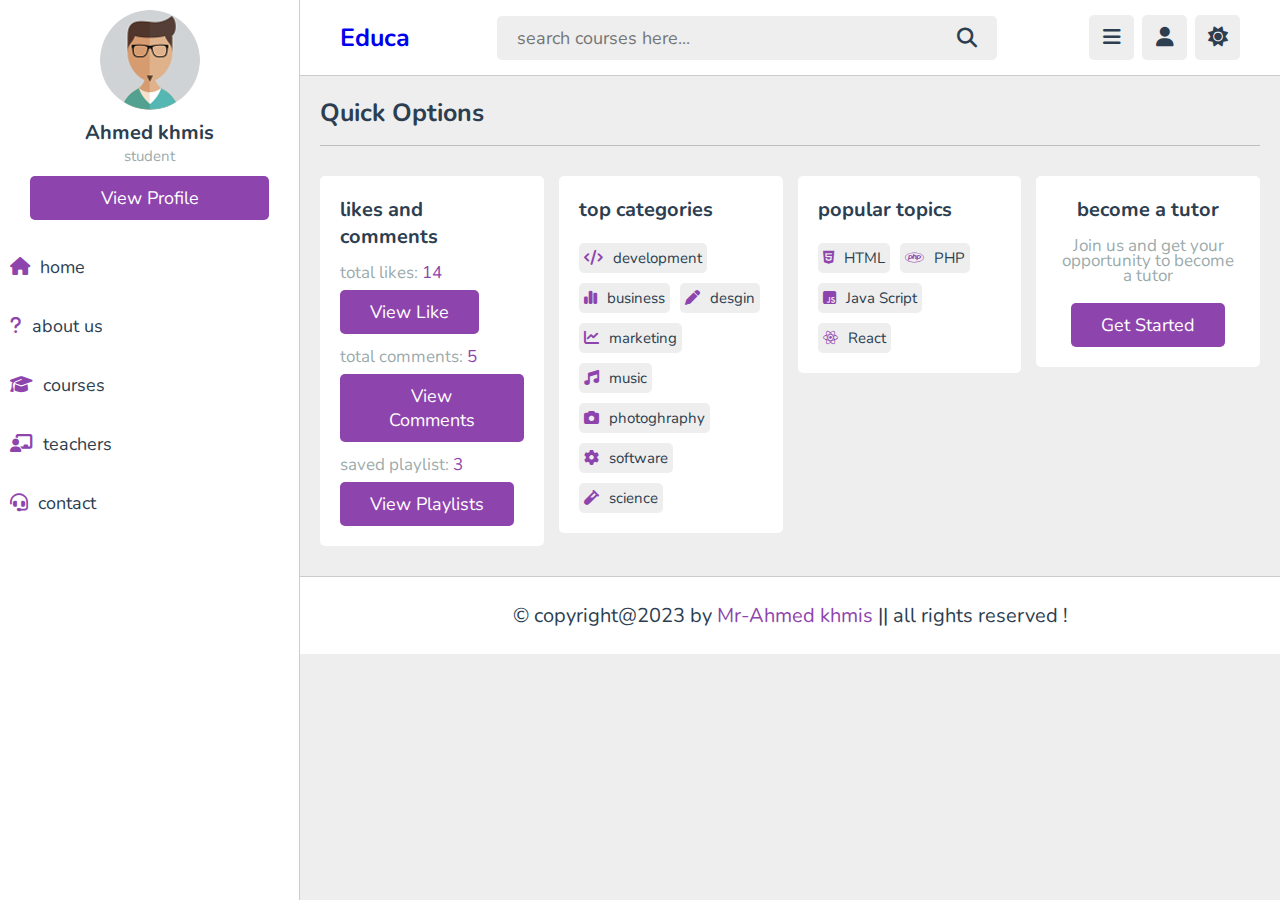
<file: index.html>
<!DOCTYPE html>
<html lang="en">
  <head>
    <meta charset="UTF-8" />
    <meta name="viewport" content="width=device-width, initial-scale=1.0" />
    <title>index</title>
    <!-- font awesome links  -->
    <link
      rel="stylesheet"
      href="https://cdnjs.cloudflare.com/ajax/libs/font-awesome/6.4.2/css/all.min.css"
    />
    <link rel="stylesheet" href="./style.css" />
    <link rel="preconnect" href="https://fonts.googleapis.com" />
    <link rel="preconnect" href="https://fonts.gstatic.com" crossorigin />
    <link
      href="https://fonts.googleapis.com/css2?family=Cairo&family=Nunito:ital,wght@0,300;1,200;1,300&family=Poppins:ital,wght@0,200;0,300;1,200&family=Roboto:ital,wght@0,300;1,300&family=Work+Sans:ital,wght@0,500;0,600;1,400;1,500&display=swap"
      rel="stylesheet"
    />
  </head>
  <body>
    <!-- header -->
    <header class="header">
      <section class="flex">
        <a href="home.html" class="logo">Educa</a>
        <form action="" method="post" class="search-form">
          <input
            type="text"
            name="search-box"
            placeholder="search courses here..."
            required
            maxlength="100"
          />
          <button
            type="submit"
            name="search-box"
            class="fas fa-search"
          ></button>
        </form>
        <div class="icons">
          <div id="menu-btn" class="fas fa-bars"></div>
          <div id="search-btn" class="fas fa-search"></div>
          <div id="user-btn" class="fas fa-user"></div>
          <div id="toggle-btn" class="fas fa-sun"></div>
        </div>
        <div class="profile">
          <img src="./desgin/images/pic-1.jpg" alt="" />
          <h3>Ahmed khmis</h3>
          <span>student</span>
          <a href="profile.html" class="btn">view profile</a>
          <div class="flex-btn">
            <a href="login.html" class="option-btn">login</a>
            <a href="register.html" class="option-btn">register</a>
          </div>
        </div>
      </section>
    </header>

    <!-- side bar -->
    <div class="side-bar">
     <div class="close-side-bar">
      <i class="fas fa-times"></i>
     </div>

      <div class="profile">
        <img src="./desgin/images/pic-1.jpg" alt="" />
        <h3>Ahmed khmis</h3>
        <span>student</span>
        <a href="profile.html" class="btn">view profile</a>
      </div>
      <nav class="navbar">
        <a href="home.html"><i class="fas fa-home"></i><span>home</span></a>
        <a href="about.html"><i class="fas fa-question"></i><span>about us</span></a>
        <a href="courses.html"><i class="fas fa-graduation-cap"></i><span>courses</span></a>
        <a href="teachers.html"><i class="fas fa-chalkboard-user"></i><span>teachers</span></a>
        <a href="contact.html"><i class="fas fa-headset"></i><span>contact</span></a>
      </nav>
    </div>
<!-- start setting box -->
<!-- <div class="settings-box">
  <i class="fa-solid fa-gear"></i>
  <div class="settings-container">
Testing options
  </div>
</div> -->
    <!-- quick select section -->
<section class="quick-select">
  <h1 class="heading">quick options</h1>
  <div class="box-container">
    <div class="box">
      <h3 class="title">likes and comments</h3>
      <p>total likes: <span>14</span></p>
      <a href="#" class="inline-btn">view like</a>
      <p>total comments: <span>5</span></p>
      <a href="#" class="inline-btn">view comments</a>
      <p>saved playlist: <span>3</span></p>
      <a href="#" class="inline-btn">view playlists</a>
    </div>


    <div class="box">
      <h3 class="title">top categories</h3>
      <div class="flex">
        <a href="#"><i class="fas fa-code"></i><span>development</span></a> 
        <a href="#"><i class="fas fa-chart-simple"></i><span>business</span></a>
        <a href="#"><i class="fas fa-pen"></i><span>desgin</span></a>
        <a href="#"><i class="fas fa-chart-line"></i><span>marketing</span></a>
        <a href="#"><i class="fas fa-music"></i><span>music</span></a>
        <a href="#"><i class="fas fa-camera"></i><span>photoghraphy</span></a>
        <a href="#"><i class="fas fa-cog"></i><span>software</span></a>
        <a href="#"><i class="fas fa-vial"></i><span>science</span></a>
      </div>
    </div>
    <div class="box">
      <h3 class="title">popular topics</h3>
      <div class="flex">
        <a href="#"><i class="fab fa-html5"></i><span>HTML</span></a> 
        <a href="#"><i class="fab fa-php"></i><span>PHP</span></a> 
        <a href="#"><i class="fab fa-js-square"></i><span>Java Script</span></a> 
        <a href="#"><i class="fa-brands fa-react"></i></i><span>React</span></a> 
      </div>
    </div>
    <div class="box tutor">
      <h3 class="title">become a tutor</h3>
      <p>Join us and get your opportunity to become a tutor</p>
      <a href="register.html" class="inline-btn">get started</a>
    </div>
  </div>
</section>

















    <!-- footer section -->
    <footer class="footer">
      &copy; copyright@2023 by <span>Mr-Ahmed khmis </span>|| all rights reserved !
    </footer>

    <script src="./main.js"></script>
  </body>
</html>
</file>
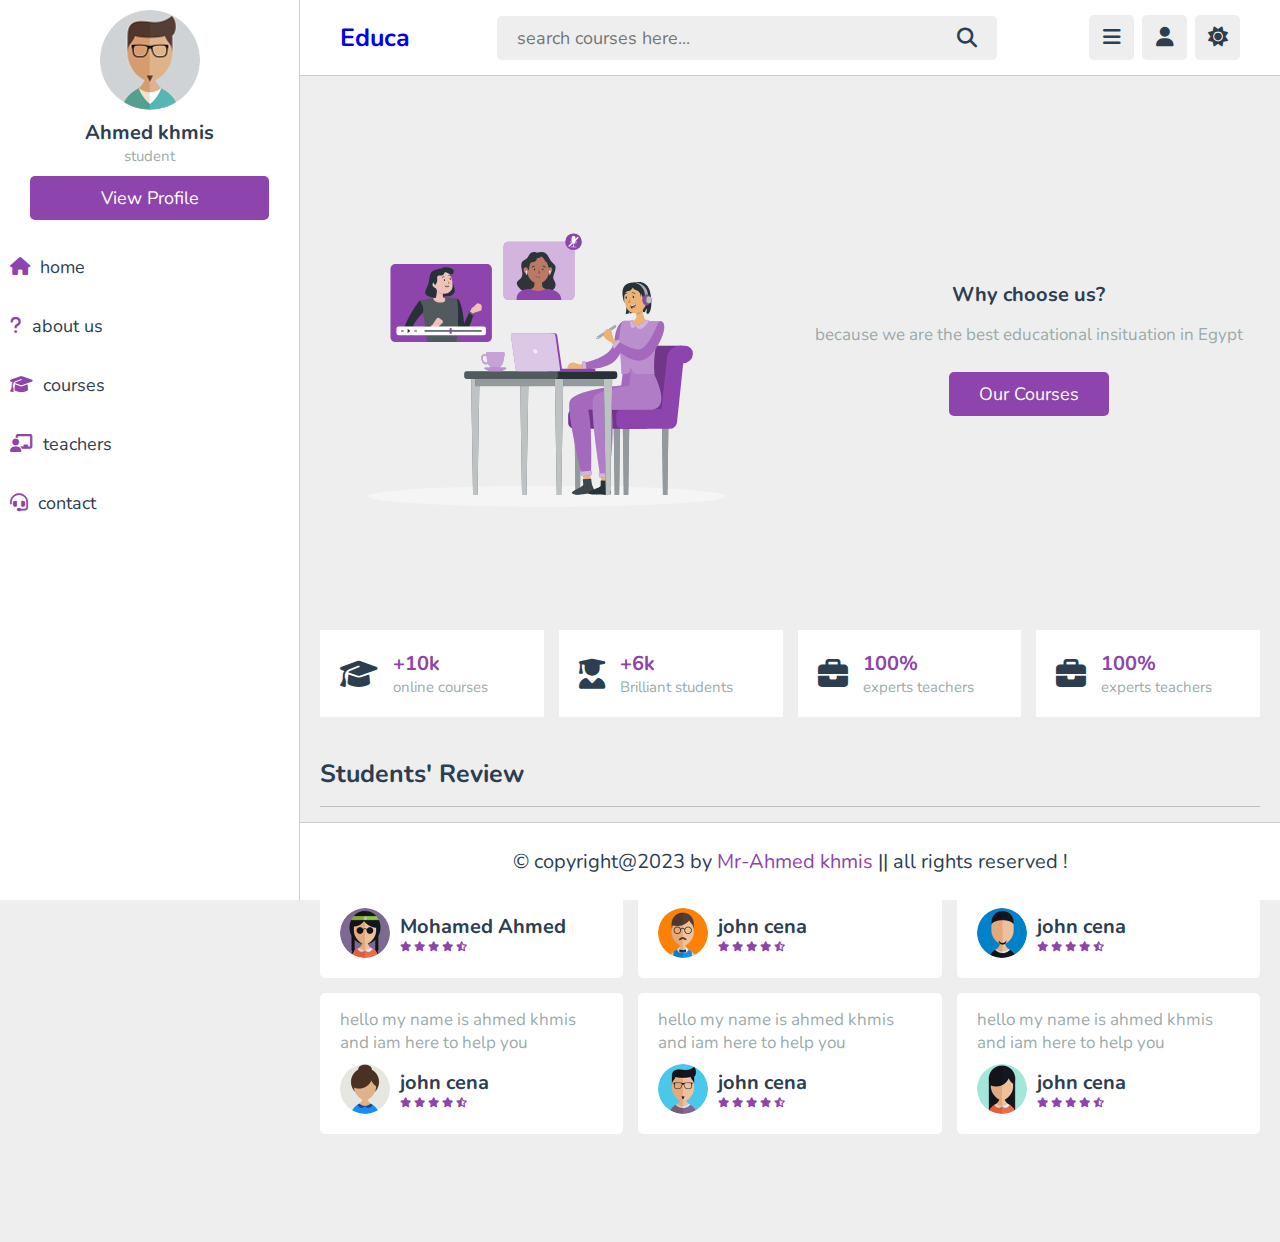
<file: about.html>
<!DOCTYPE html>
<html lang="en">

<head>
  <meta charset="UTF-8" />
  <meta name="viewport" content="width=device-width, initial-scale=1.0" />
  <title>about</title>
  <!-- font awesome links  -->
  <link rel="stylesheet" href="https://cdnjs.cloudflare.com/ajax/libs/font-awesome/6.4.2/css/all.min.css" />
  <link rel="stylesheet" href="./style.css" />
  <link rel="preconnect" href="https://fonts.googleapis.com" />
  <link rel="preconnect" href="https://fonts.gstatic.com" crossorigin />
  <link
    href="https://fonts.googleapis.com/css2?family=Cairo&family=Nunito:ital,wght@0,300;1,200;1,300&family=Poppins:ital,wght@0,200;0,300;1,200&family=Roboto:ital,wght@0,300;1,300&family=Work+Sans:ital,wght@0,500;0,600;1,400;1,500&display=swap"
    rel="stylesheet" />
</head>

<body>
  <!-- header -->
  <header class="header">
    <section class="flex">
      <a href="home.html" class="logo">Educa</a>
      <form action="" method="post" class="search-form">
        <input type="text" name="search-box" placeholder="search courses here..." required maxlength="100" />
        <button type="submit" name="search-box" class="fas fa-search"></button>
      </form>
      <div class="icons">
        <div id="menu-btn" class="fas fa-bars"></div>
        <div id="search-btn" class="fas fa-search"></div>
        <div id="user-btn" class="fas fa-user"></div>
        <div id="toggle-btn" class="fas fa-sun"></div>
      </div>
      <div class="profile">
        <img src="./desgin/images/pic-1.jpg" alt="" />
        <h3>Ahmed khmis</h3>
        <span>student</span>
        <a href="profile.html" class="btn">view profile</a>
        <div class="flex-btn">
          <a href="login.html" class="option-btn">login</a>
          <a href="register.html" class="option-btn">register</a>
        </div>
      </div>
    </section>
  </header>

  <!-- side bar -->
  <div class="side-bar">
    <div class="close-side-bar">
      <i class="fas fa-times"></i>
    </div>

    <div class="profile">
      <img src="./desgin/images/pic-1.jpg" alt="" />
      <h3>Ahmed khmis</h3>
      <span>student</span>
      <a href="profile.html" class="btn">view profile</a>
    </div>
    <nav class="navbar">
      <a href="home.html"><i class="fas fa-home"></i><span>home</span></a>
      <a href="about.html"><i class="fas fa-question"></i><span>about us</span></a>
      <a href="courses.html"><i class="fas fa-graduation-cap"></i><span>courses</span></a>
      <a href="teachers.html"><i class="fas fa-chalkboard-user"></i><span>teachers</span></a>
      <a href="contact.html"><i class="fas fa-headset"></i><span>contact</span></a>
    </nav>
  </div>
  <!-- about section -->
<section class="about">
  <div class="row">
    <div class="image">
      <img src="./desgin/images/about-img.svg" alt="">
    </div>
    <div class="content">
      <h3>Why choose us?</h3>
      <p>because we are the best educational insituation in Egypt</p>
      <a href="courses.html" class="inline-btn">our courses</a>
    </div>
  </div>

  <div class="box-container">
    <div class="box">
      <i class="fas fa-graduation-cap"></i>
      <div>
        <h3>+10k</h3>
        <span>online  courses</span>
      </div>
    </div>
    <div class="box">
      <i class="fas fa-user-graduate"></i>
      <div>
        <h3>+6k</h3>
        <span>Brilliant students</span>
      </div>
    </div>
    <div class="box">
      <i class="fas fa-briefcase"></i>
      <div>
        <h3>100%</h3>
        <span>experts teachers</span>
      </div>
    </div>
    <div class="box">
      <i class="fas fa-briefcase"></i>
      <div>
        <h3>100%</h3>
        <span>experts teachers</span>
      </div>
    </div>
  </div>

</section>
<!-- review section -->
<section class="reviews">
  <h1 class="heading">students' review</h1>
  <div class="box-container">
    <div class="box">
      <p>hello my name is ahmed khmis and iam here to help you</p>
      <div class="user">
        <img src="./desgin/images/pic-2.jpg" alt="">
        <div>
          <h3>Mohamed Ahmed</h3>
          <div class="stars">
            <i class="fas fa-star"></i>
            <i class="fas fa-star"></i>
            <i class="fas fa-star"></i>
            <i class="fas fa-star"></i>
            <i class="fas fa-star-half-alt"></i>
          </div>
        </div>
      </div>
    </div>

    <div class="box">
      <p>hello my name is ahmed khmis and iam here to help you</p>
      <div class="user">
        <img src="./desgin/images/pic-3.jpg" alt="">
        <div>
          <h3>john cena</h3>
          <div class="stars">
            <i class="fas fa-star"></i>
            <i class="fas fa-star"></i>
            <i class="fas fa-star"></i>
            <i class="fas fa-star"></i>
            <i class="fas fa-star-half-alt"></i>
          </div>
        </div>
      </div>
    </div>
    <div class="box">
      <p>hello my name is ahmed khmis and iam here to help you</p>
      <div class="user">
        <img src="./desgin/images/pic-4.jpg" alt="">
        <div>
          <h3>john cena</h3>
          <div class="stars">
            <i class="fas fa-star"></i>
            <i class="fas fa-star"></i>
            <i class="fas fa-star"></i>
            <i class="fas fa-star"></i>
            <i class="fas fa-star-half-alt"></i>
          </div>
        </div>
      </div>
    </div>

    <div class="box">
      <p>hello my name is ahmed khmis and iam here to help you</p>
      <div class="user">
        <img src="./desgin/images/pic-5.jpg" alt="">
        <div>
          <h3>john cena</h3>
          <div class="stars">
            <i class="fas fa-star"></i>
            <i class="fas fa-star"></i>
            <i class="fas fa-star"></i>
            <i class="fas fa-star"></i>
            <i class="fas fa-star-half-alt"></i>
          </div>
        </div>
      </div>
    </div>

    <div class="box">
      <p>hello my name is ahmed khmis and iam here to help you</p>
      <div class="user">
        <img src="./desgin/images/pic-6.jpg" alt="">
        <div>
          <h3>john cena</h3>
          <div class="stars">
            <i class="fas fa-star"></i>
            <i class="fas fa-star"></i>
            <i class="fas fa-star"></i>
            <i class="fas fa-star"></i>
            <i class="fas fa-star-half-alt"></i>
          </div>
        </div>
      </div>
    </div>

    <div class="box">
      <p>hello my name is ahmed khmis and iam here to help you</p>
      <div class="user">
        <img src="./desgin/images/pic-7.jpg" alt="">
        <div>
          <h3>john cena</h3>
          <div class="stars">
            <i class="fas fa-star"></i>
            <i class="fas fa-star"></i>
            <i class="fas fa-star"></i>
            <i class="fas fa-star"></i>
            <i class="fas fa-star-half-alt"></i>
          </div>
        </div>
      </div>
    </div>

  </div>
</section>




  <!-- footer section -->
  <footer class="footer">
    &copy; copyright@2023 by <span>Mr-Ahmed khmis </span>|| all rights reserved !
  </footer>

  <script src="./main.js"></script>
</body>

</html>
</file>
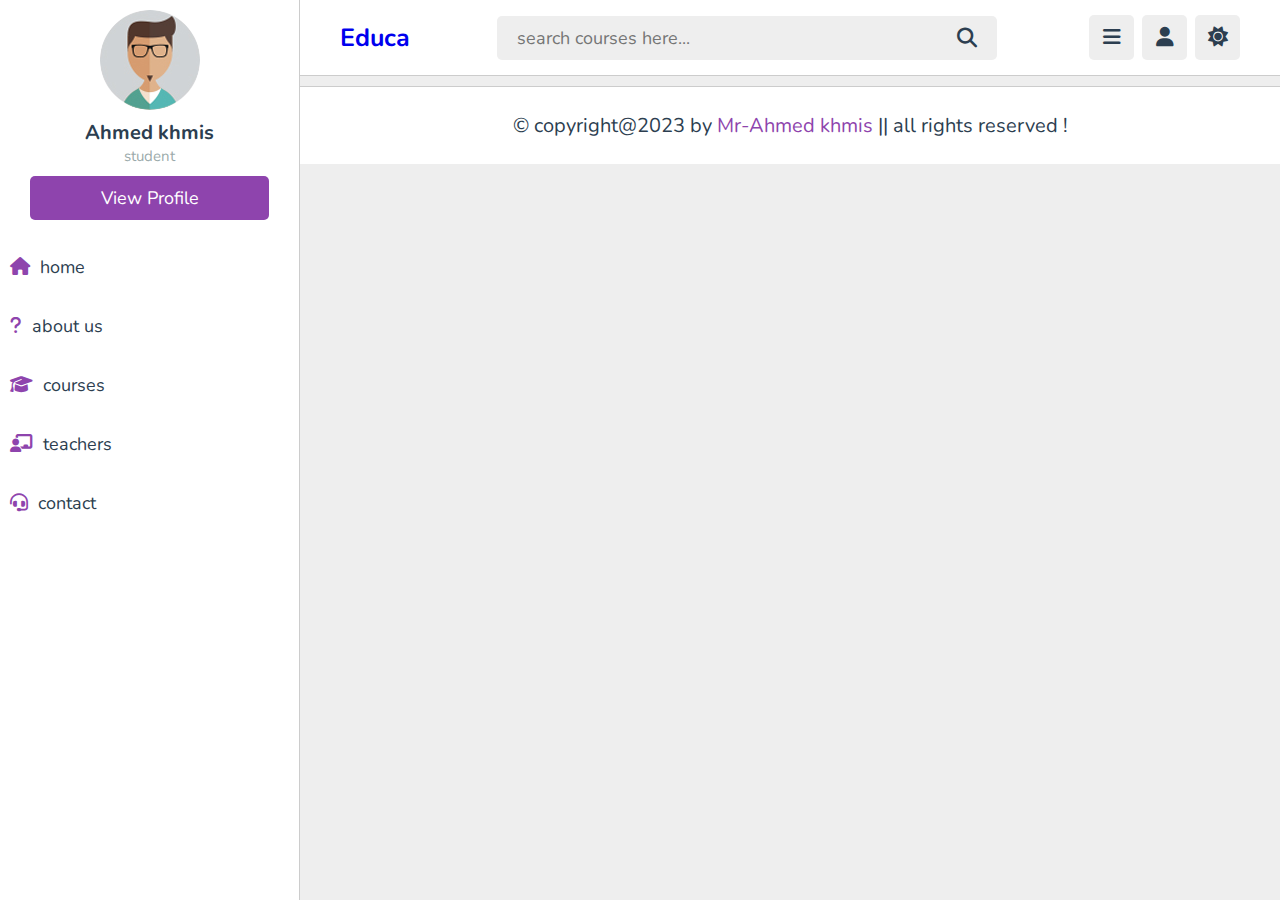
<file: contact.html>
<!DOCTYPE html>
<html lang="en">
  <head>
    <meta charset="UTF-8" />
    <meta name="viewport" content="width=device-width, initial-scale=1.0" />
    <title>contact</title>
    <!-- font awesome links  -->
    <link
      rel="stylesheet"
      href="https://cdnjs.cloudflare.com/ajax/libs/font-awesome/6.4.2/css/all.min.css"
    />
    <link rel="stylesheet" href="./style.css" />
    <link rel="preconnect" href="https://fonts.googleapis.com" />
    <link rel="preconnect" href="https://fonts.gstatic.com" crossorigin />
    <link
      href="https://fonts.googleapis.com/css2?family=Cairo&family=Nunito:ital,wght@0,300;1,200;1,300&family=Poppins:ital,wght@0,200;0,300;1,200&family=Roboto:ital,wght@0,300;1,300&family=Work+Sans:ital,wght@0,500;0,600;1,400;1,500&display=swap"
      rel="stylesheet"
    />
  </head>
  <body>
    <!-- header -->
    <header class="header">
      <section class="flex">
        <a href="home.html" class="logo">Educa</a>
        <form action="" method="post" class="search-form">
          <input
            type="text"
            name="search-box"
            placeholder="search courses here..."
            required
            maxlength="100"
          />
          <button
            type="submit"
            name="search-box"
            class="fas fa-search"
          ></button>
        </form>
        <div class="icons">
          <div id="menu-btn" class="fas fa-bars"></div>
          <div id="search-btn" class="fas fa-search"></div>
          <div id="user-btn" class="fas fa-user"></div>
          <div id="toggle-btn" class="fas fa-sun"></div>
        </div>
        <div class="profile">
          <img src="./desgin/images/pic-1.jpg" alt="" />
          <h3>Ahmed khmis</h3>
          <span>student</span>
          <a href="profile.html" class="btn">view profile</a>
          <div class="flex-btn">
            <a href="login.html" class="option-btn">login</a>
            <a href="register.html" class="option-btn">register</a>
          </div>
        </div>
      </section>
    </header>

    <!-- side bar -->
    <div class="side-bar">
     <div class="close-side-bar">
      <i class="fas fa-times"></i>
     </div>

      <div class="profile">
        <img src="./desgin/images/pic-1.jpg" alt="" />
        <h3>Ahmed khmis</h3>
        <span>student</span>
        <a href="profile.html" class="btn">view profile</a>
      </div>
      <nav class="navbar">
        <a href="home.html"><i class="fas fa-home"></i><span>home</span></a>
        <a href="about.html"><i class="fas fa-question"></i><span>about us</span></a>
        <a href="courses.html"><i class="fas fa-graduation-cap"></i><span>courses</span></a>
        <a href="teachers.html"><i class="fas fa-chalkboard-user"></i><span>teachers</span></a>
        <a href="contact.html"><i class="fas fa-headset"></i><span>contact</span></a>
      </nav>
    </div>

    <!-- footer section -->
    <footer class="footer">
      &copy; copyright@2023 by <span>Mr-Ahmed khmis </span>|| all rights reserved !
    </footer>

    <script src="./main.js"></script>
  </body>
</html>
</file>
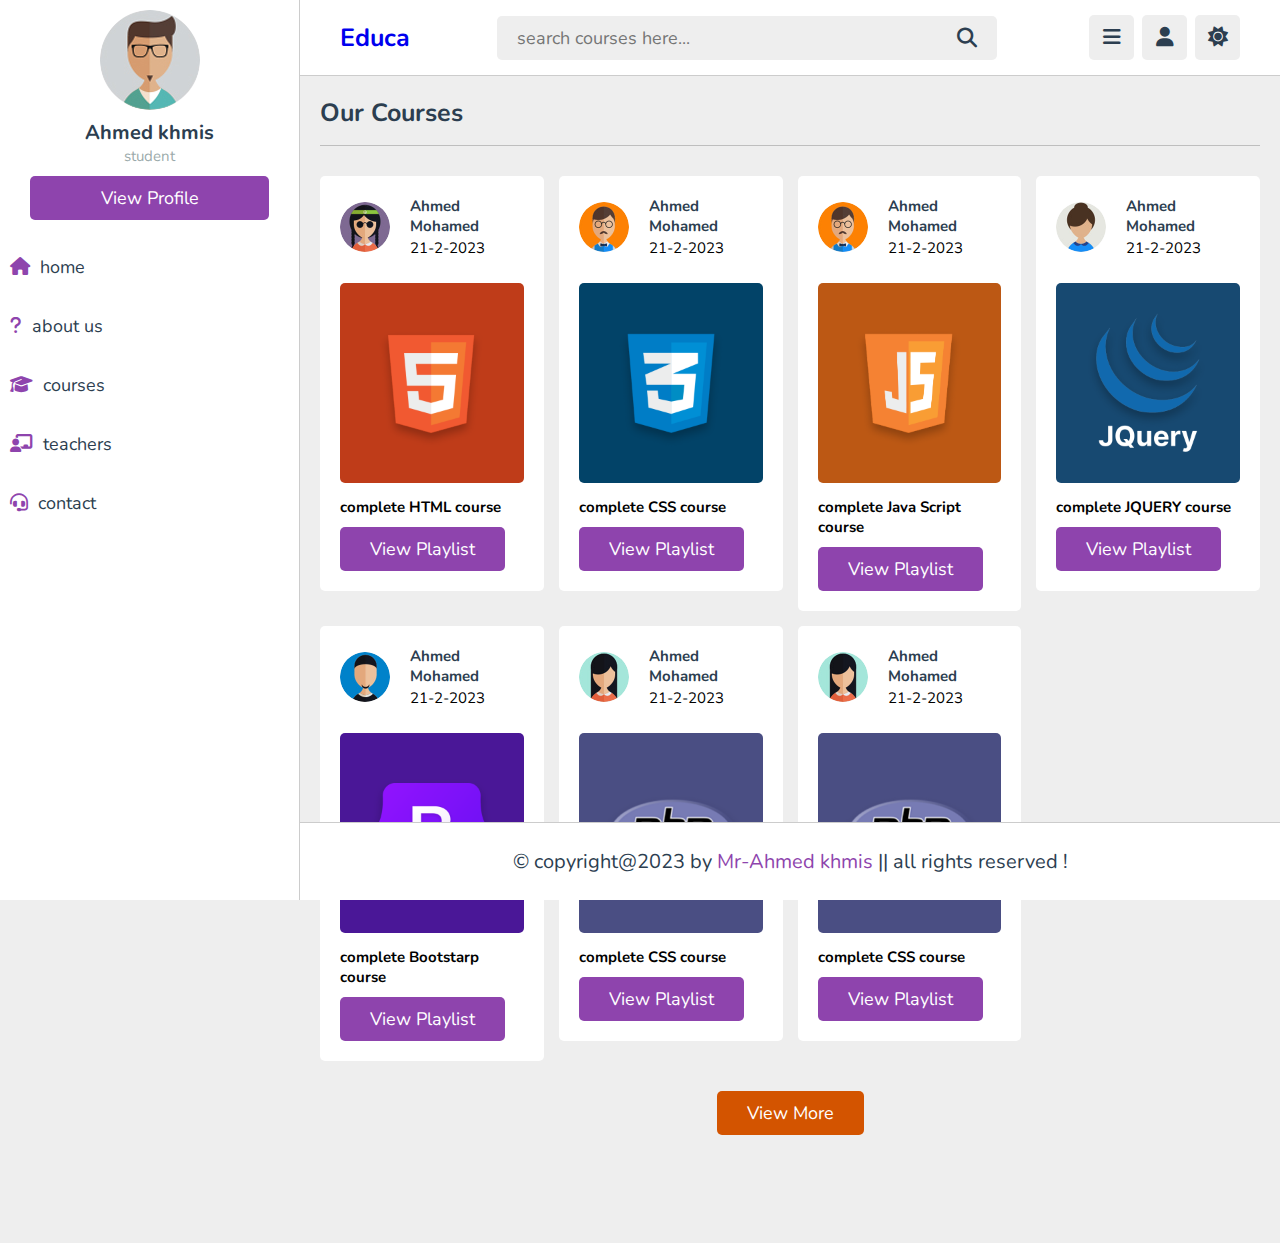
<file: courses.html>
<!DOCTYPE html>
<html lang="en">
  <head>
    <meta charset="UTF-8" />
    <meta name="viewport" content="width=device-width, initial-scale=1.0" />
    <title>courses</title>
    <!-- font awesome links  -->
    <link
      rel="stylesheet"
      href="https://cdnjs.cloudflare.com/ajax/libs/font-awesome/6.4.2/css/all.min.css"
    />
    <link rel="stylesheet" href="./style.css" />
    <link rel="preconnect" href="https://fonts.googleapis.com" />
    <link rel="preconnect" href="https://fonts.gstatic.com" crossorigin />
    <link
      href="https://fonts.googleapis.com/css2?family=Cairo&family=Nunito:ital,wght@0,300;1,200;1,300&family=Poppins:ital,wght@0,200;0,300;1,200&family=Roboto:ital,wght@0,300;1,300&family=Work+Sans:ital,wght@0,500;0,600;1,400;1,500&display=swap"
      rel="stylesheet"
    />
  </head>
  <body>
    <!-- header -->
    <header class="header">
      <section class="flex">
        <a href="home.html" class="logo">Educa</a>
        <form action="" method="post" class="search-form">
          <input
            type="text"
            name="search-box"
            placeholder="search courses here..."
            required
            maxlength="100"
          />
          <button
            type="submit"
            name="search-box"
            class="fas fa-search"
          ></button>
        </form>
        <div class="icons">
          <div id="menu-btn" class="fas fa-bars"></div>
          <div id="search-btn" class="fas fa-search"></div>
          <div id="user-btn" class="fas fa-user"></div>
          <div id="toggle-btn" class="fas fa-sun"></div>
        </div>
        <div class="profile">
          <img src="./desgin/images/pic-1.jpg" alt="" />
          <h3>Ahmed khmis</h3>
          <span>student</span>
          <a href="profile.html" class="btn">view profile</a>
          <div class="flex-btn">
            <a href="login.html" class="option-btn">login</a>
            <a href="register.html" class="option-btn">register</a>
          </div>
        </div>
      </section>
    </header>

    <!-- side bar -->
    <div class="side-bar">
     <div class="close-side-bar">
      <i class="fas fa-times"></i>
     </div>

      <div class="profile">
        <img src="./desgin/images/pic-1.jpg" alt="" />
        <h3>Ahmed khmis</h3>
        <span>student</span>
        <a href="profile.html" class="btn">view profile</a>
      </div>
      <nav class="navbar">
        <a href="home.html"><i class="fas fa-home"></i><span>home</span></a>
        <a href="about.html"><i class="fas fa-question"></i><span>about us</span></a>
        <a href="courses.html"><i class="fas fa-graduation-cap"></i><span>courses</span></a>
        <a href="teachers.html"><i class="fas fa-chalkboard-user"></i><span>teachers</span></a>
        <a href="contact.html"><i class="fas fa-headset"></i><span>contact</span></a>
      </nav>
    </div>
<!-- cousres section -->
<section class="courses">
  <h1 class="heading">our courses</h1>
  <div class="box-container">
    <div class="box">
      <div class="tutor">
        <img src="./desgin/images/pic-2.jpg" alt="">
        <div>
          <h3>Ahmed Mohamed</h3>
          <span>21-2-2023</span>
        </div>
      </div>
      <img src="./desgin/images/thumb-1.png" class="thumb"  alt="">
      <h3 class="title">complete HTML course</h3>
      <a href="playlist.html" class="inline-btn">view playlist</a>
    </div>
  
    <div class="box">
      <div class="tutor">
        <img src="./desgin/images/pic-3.jpg" alt="">
        <div>
          <h3>Ahmed Mohamed</h3>
          <span>21-2-2023</span>
        </div>
      </div>
      <img src="./desgin/images/thumb-2.png" class="thumb"  alt="">
      <h3 class="title">complete CSS course</h3>
      <a href="playlist.html" class="inline-btn">view playlist</a>
    </div>
  
    <div class="box">
      <div class="tutor">
        <img src="./desgin/images/pic-3.jpg" alt="">
        <div>
          <h3>Ahmed Mohamed</h3>
          <span>21-2-2023</span>
        </div>
      </div>
      <img src="./desgin/images/thumb-3.png" class="thumb"  alt="">
      <h3 class="title">complete Java Script course</h3>
      <a href="playlist.html" class="inline-btn">view playlist</a>
    </div>
  
    <div class="box">
      <div class="tutor">
        <img src="./desgin/images/pic-5.jpg" alt="">
        <div>
          <h3>Ahmed Mohamed</h3>
          <span>21-2-2023</span>
        </div>
      </div>
      <img src="./desgin/images/thumb-5.png" class="thumb"  alt="">
      <h3 class="title">complete JQUERY course</h3>
      <a href="playlist.html" class="inline-btn">view playlist</a>
    </div>
  
    <div class="box">
      <div class="tutor">
        <img src="./desgin/images/pic-4.jpg" alt="">
        <div>
          <h3>Ahmed Mohamed</h3>
          <span>21-2-2023</span>
        </div>
      </div>
      <img src="./desgin/images/thumb-4.png" class="thumb"  alt="">
      <h3 class="title">complete Bootstarp course</h3>
      <a href="playlist.html" class="inline-btn">view playlist</a>
    </div>
  
    <div class="box">
      <div class="tutor">
        <img src="./desgin/images/pic-7.jpg" alt="">
        <div>
          <h3>Ahmed Mohamed</h3>
          <span>21-2-2023</span>
        </div>
      </div>
      <img src="./desgin/images/thumb-7.png" class="thumb"  alt="">
      <h3 class="title">complete CSS course</h3>
      <a href="playlist.html" class="inline-btn">view playlist</a>
    </div>
    <div class="box">
      <div class="tutor">
        <img src="./desgin/images/pic-7.jpg" alt="">
        <div>
          <h3>Ahmed Mohamed</h3>
          <span>21-2-2023</span>
        </div>
      </div>
      <img src="./desgin/images/thumb-7.png" class="thumb"  alt="">
      <h3 class="title">complete CSS course</h3>
      <a href="playlist.html" class="inline-btn">view playlist</a>
    </div>
    
    
  </div>
  <div class="more-btn">
    <a href="courses.html" class="inline-option-btn">view more</a>
  </div>
  </section>











    <!-- footer section -->
    <footer class="footer">
      &copy; copyright@2023 by <span>Mr-Ahmed khmis </span>|| all rights reserved !
    </footer>

    <script src="./main.js"></script>
  </body>
</html>
</file>
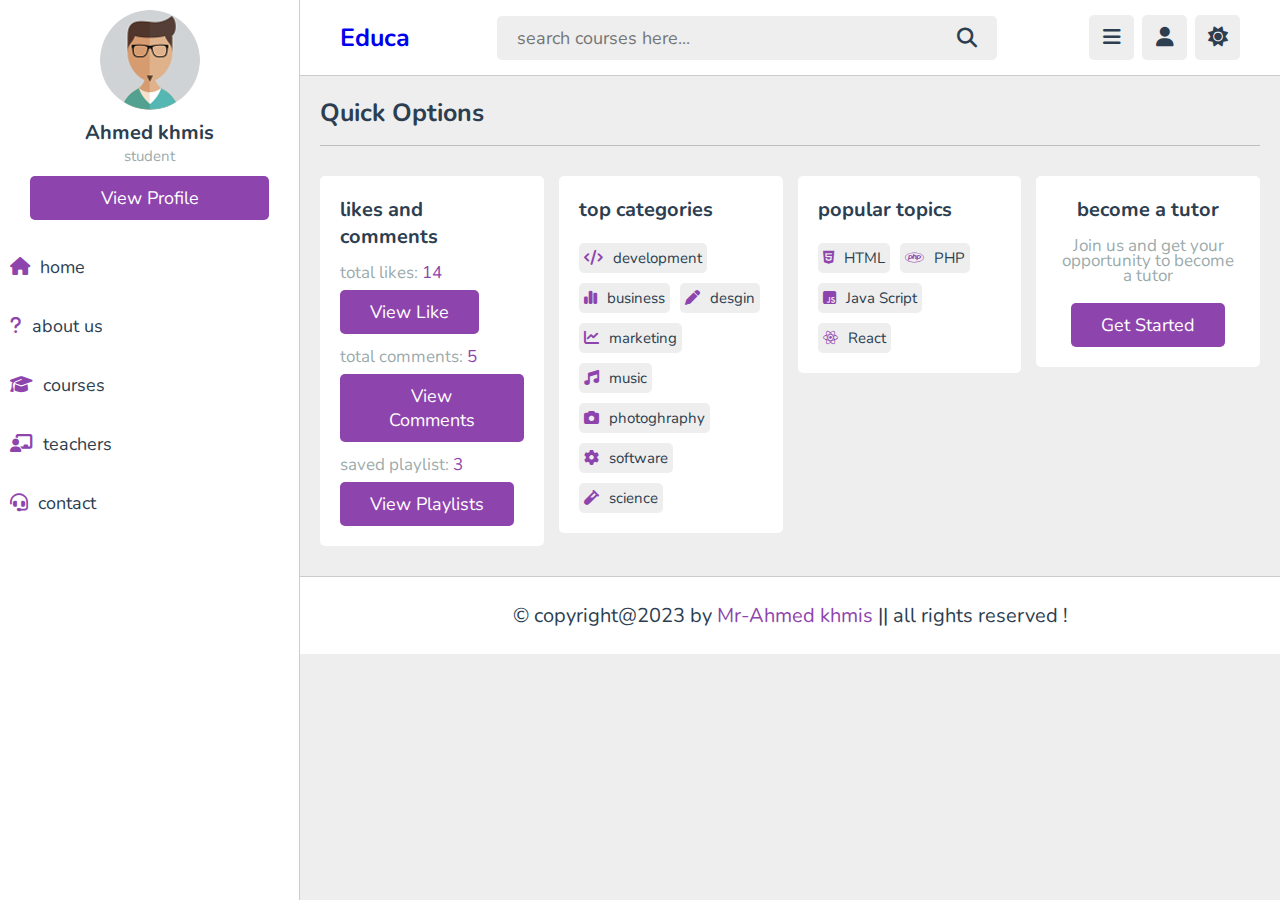
<file: home.html>
<!DOCTYPE html>
<html lang="en">
  <head>
    <meta charset="UTF-8" />
    <meta name="viewport" content="width=device-width, initial-scale=1.0" />
    <title>home</title>
    <!-- font awesome links  -->
    <link
      rel="stylesheet"
      href="https://cdnjs.cloudflare.com/ajax/libs/font-awesome/6.4.2/css/all.min.css"
    />
    <link rel="stylesheet" href="./style.css" />
    <link rel="preconnect" href="https://fonts.googleapis.com" />
    <link rel="preconnect" href="https://fonts.gstatic.com" crossorigin />
    <link
      href="https://fonts.googleapis.com/css2?family=Cairo&family=Nunito:ital,wght@0,300;1,200;1,300&family=Poppins:ital,wght@0,200;0,300;1,200&family=Roboto:ital,wght@0,300;1,300&family=Work+Sans:ital,wght@0,500;0,600;1,400;1,500&display=swap"
      rel="stylesheet"
    />
  </head>
  <body>
    <!-- header -->
    <header class="header">
      <section class="flex">
        <a href="home.html" class="logo">Educa</a>
        <form action="" method="post" class="search-form">
          <input
            type="text"
            name="search-box"
            placeholder="search courses here..."
            required
            maxlength="100"
          />
          <button
            type="submit"
            name="search-box"
            class="fas fa-search"
          ></button>
        </form>
        <div class="icons">
          <div id="menu-btn" class="fas fa-bars"></div>
          <div id="search-btn" class="fas fa-search"></div>
          <div id="user-btn" class="fas fa-user"></div>
          <div id="toggle-btn" class="fas fa-sun"></div>
        </div>
        <div class="profile">
          <img src="./desgin/images/pic-1.jpg" alt="" />
          <h3>Ahmed khmis</h3>
          <span>student</span>
          <a href="profile.html" class="btn">view profile</a>
          <div class="flex-btn">
            <a href="login.html" class="option-btn">login</a>
            <a href="register.html" class="option-btn">register</a>
          </div>
        </div>
      </section>
    </header>

    <!-- side bar -->
    <div class="side-bar">
     <div class="close-side-bar">
      <i class="fas fa-times"></i>
     </div>

      <div class="profile">
        <img src="./desgin/images/pic-1.jpg" alt="" />
        <h3>Ahmed khmis</h3>
        <span>student</span>
        <a href="profile.html" class="btn">view profile</a>
      </div>
      <nav class="navbar">
        <a href="home.html"><i class="fas fa-home"></i><span>home</span></a>
        <a href="about.html"><i class="fas fa-question"></i><span>about us</span></a>
        <a href="courses.html"><i class="fas fa-graduation-cap"></i><span>courses</span></a>
        <a href="teachers.html"><i class="fas fa-chalkboard-user"></i><span>teachers</span></a>
        <a href="contact.html"><i class="fas fa-headset"></i><span>contact</span></a>
      </nav>
    </div>
<!-- start setting box -->
<!-- <div class="settings-box">
  <i class="fa-solid fa-gear"></i>
  <div class="settings-container">
Testing options
  </div>
</div> -->
    <!-- quick select section -->
<section class="quick-select">
  <h1 class="heading">quick options</h1>
  <div class="box-container">
    <div class="box">
      <h3 class="title">likes and comments</h3>
      <p>total likes: <span>14</span></p>
      <a href="#" class="inline-btn">view like</a>
      <p>total comments: <span>5</span></p>
      <a href="#" class="inline-btn">view comments</a>
      <p>saved playlist: <span>3</span></p>
      <a href="#" class="inline-btn">view playlists</a>
    </div>


    <div class="box">
      <h3 class="title">top categories</h3>
      <div class="flex">
        <a href="#"><i class="fas fa-code"></i><span>development</span></a> 
        <a href="#"><i class="fas fa-chart-simple"></i><span>business</span></a>
        <a href="#"><i class="fas fa-pen"></i><span>desgin</span></a>
        <a href="#"><i class="fas fa-chart-line"></i><span>marketing</span></a>
        <a href="#"><i class="fas fa-music"></i><span>music</span></a>
        <a href="#"><i class="fas fa-camera"></i><span>photoghraphy</span></a>
        <a href="#"><i class="fas fa-cog"></i><span>software</span></a>
        <a href="#"><i class="fas fa-vial"></i><span>science</span></a>
      </div>
    </div>
    <div class="box">
      <h3 class="title">popular topics</h3>
      <div class="flex">
        <a href="#"><i class="fab fa-html5"></i><span>HTML</span></a> 
        <a href="#"><i class="fab fa-php"></i><span>PHP</span></a> 
        <a href="#"><i class="fab fa-js-square"></i><span>Java Script</span></a> 
        <a href="#"><i class="fa-brands fa-react"></i></i><span>React</span></a> 
      </div>
    </div>
    <div class="box tutor">
      <h3 class="title">become a tutor</h3>
      <p>Join us and get your opportunity to become a tutor</p>
      <a href="register.html" class="inline-btn">get started</a>
    </div>
  </div>
</section>

















    <!-- footer section -->
    <footer class="footer">
      &copy; copyright@2023 by <span>Mr-Ahmed khmis </span>|| all rights reserved !
    </footer>

    <script src="./main.js"></script>
  </body>
</html>
</file>
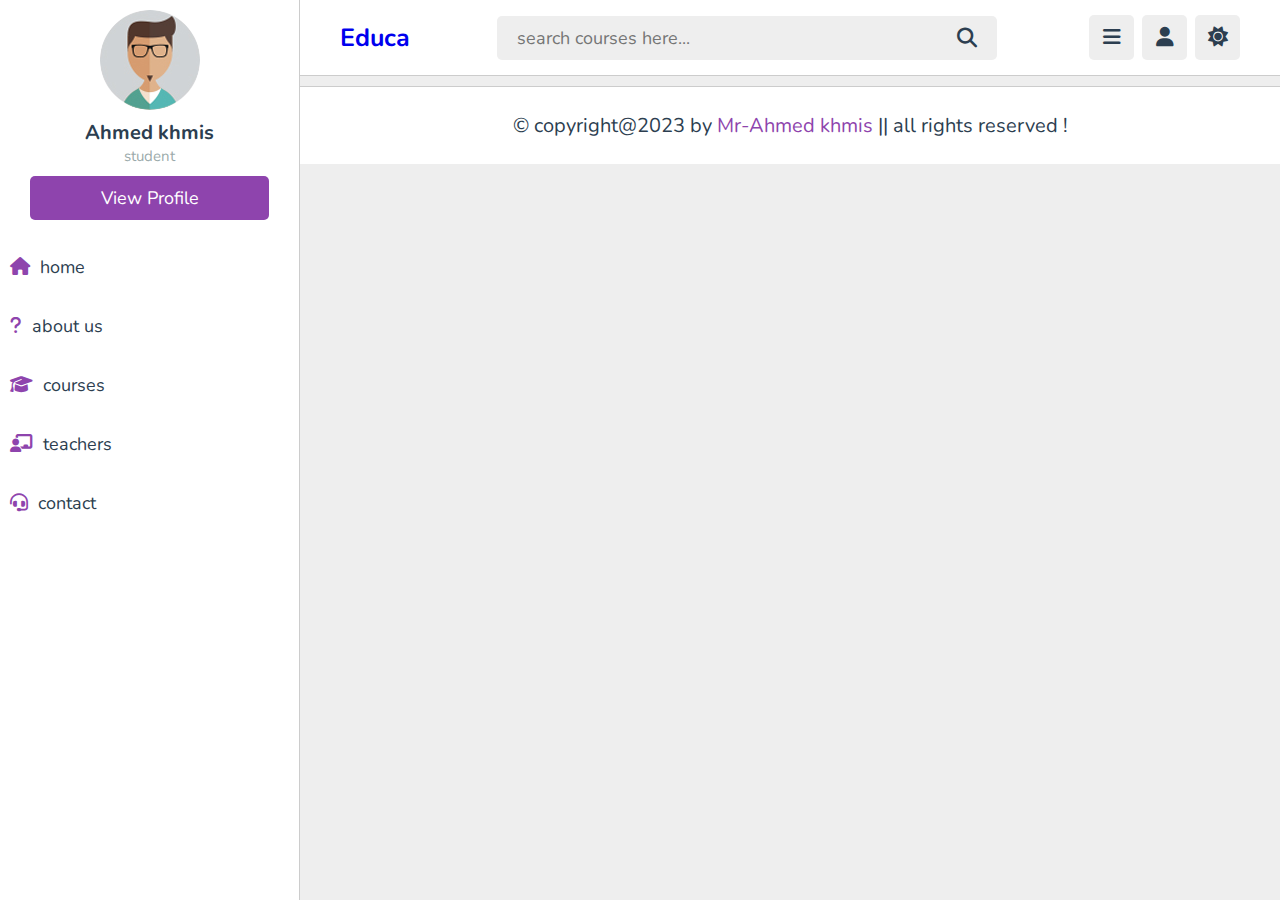
<file: login.html>
<!DOCTYPE html>
<html lang="en">
  <head>
    <meta charset="UTF-8" />
    <meta name="viewport" content="width=device-width, initial-scale=1.0" />
    <title>login</title>
    <!-- font awesome links  -->
    <link
      rel="stylesheet"
      href="https://cdnjs.cloudflare.com/ajax/libs/font-awesome/6.4.2/css/all.min.css"
    />
    <link rel="stylesheet" href="./style.css" />
    <link rel="preconnect" href="https://fonts.googleapis.com" />
    <link rel="preconnect" href="https://fonts.gstatic.com" crossorigin />
    <link
      href="https://fonts.googleapis.com/css2?family=Cairo&family=Nunito:ital,wght@0,300;1,200;1,300&family=Poppins:ital,wght@0,200;0,300;1,200&family=Roboto:ital,wght@0,300;1,300&family=Work+Sans:ital,wght@0,500;0,600;1,400;1,500&display=swap"
      rel="stylesheet"
    />
  </head>
  <body>
    <!-- header -->
    <header class="header">
      <section class="flex">
        <a href="home.html" class="logo">Educa</a>
        <form action="" method="post" class="search-form">
          <input
            type="text"
            name="search-box"
            placeholder="search courses here..."
            required
            maxlength="100"
          />
          <button
            type="submit"
            name="search-box"
            class="fas fa-search"
          ></button>
        </form>
        <div class="icons">
          <div id="menu-btn" class="fas fa-bars"></div>
          <div id="search-btn" class="fas fa-search"></div>
          <div id="user-btn" class="fas fa-user"></div>
          <div id="toggle-btn" class="fas fa-sun"></div>
        </div>
        <div class="profile">
          <img src="./desgin/images/pic-1.jpg" alt="" />
          <h3>Ahmed khmis</h3>
          <span>student</span>
          <a href="profile.html" class="btn">view profile</a>
          <div class="flex-btn">
            <a href="login.html" class="option-btn">login</a>
            <a href="register.html" class="option-btn">register</a>
          </div>
        </div>
      </section>
    </header>

    <!-- side bar -->
    <div class="side-bar">
     <div class="close-side-bar">
      <i class="fas fa-times"></i>
     </div>

      <div class="profile">
        <img src="./desgin/images/pic-1.jpg" alt="" />
        <h3>Ahmed khmis</h3>
        <span>student</span>
        <a href="profile.html" class="btn">view profile</a>
      </div>
      <nav class="navbar">
        <a href="home.html"><i class="fas fa-home"></i><span>home</span></a>
        <a href="about.html"><i class="fas fa-question"></i><span>about us</span></a>
        <a href="courses.html"><i class="fas fa-graduation-cap"></i><span>courses</span></a>
        <a href="teachers.html"><i class="fas fa-chalkboard-user"></i><span>teachers</span></a>
        <a href="contact.html"><i class="fas fa-headset"></i><span>contact</span></a>
      </nav>
    </div>

    <!-- footer section -->
    <footer class="footer">
      &copy; copyright@2023 by <span>Mr-Ahmed khmis </span>|| all rights reserved !
    </footer>

    <script src="./main.js"></script>
  </body>
</html>
</file>
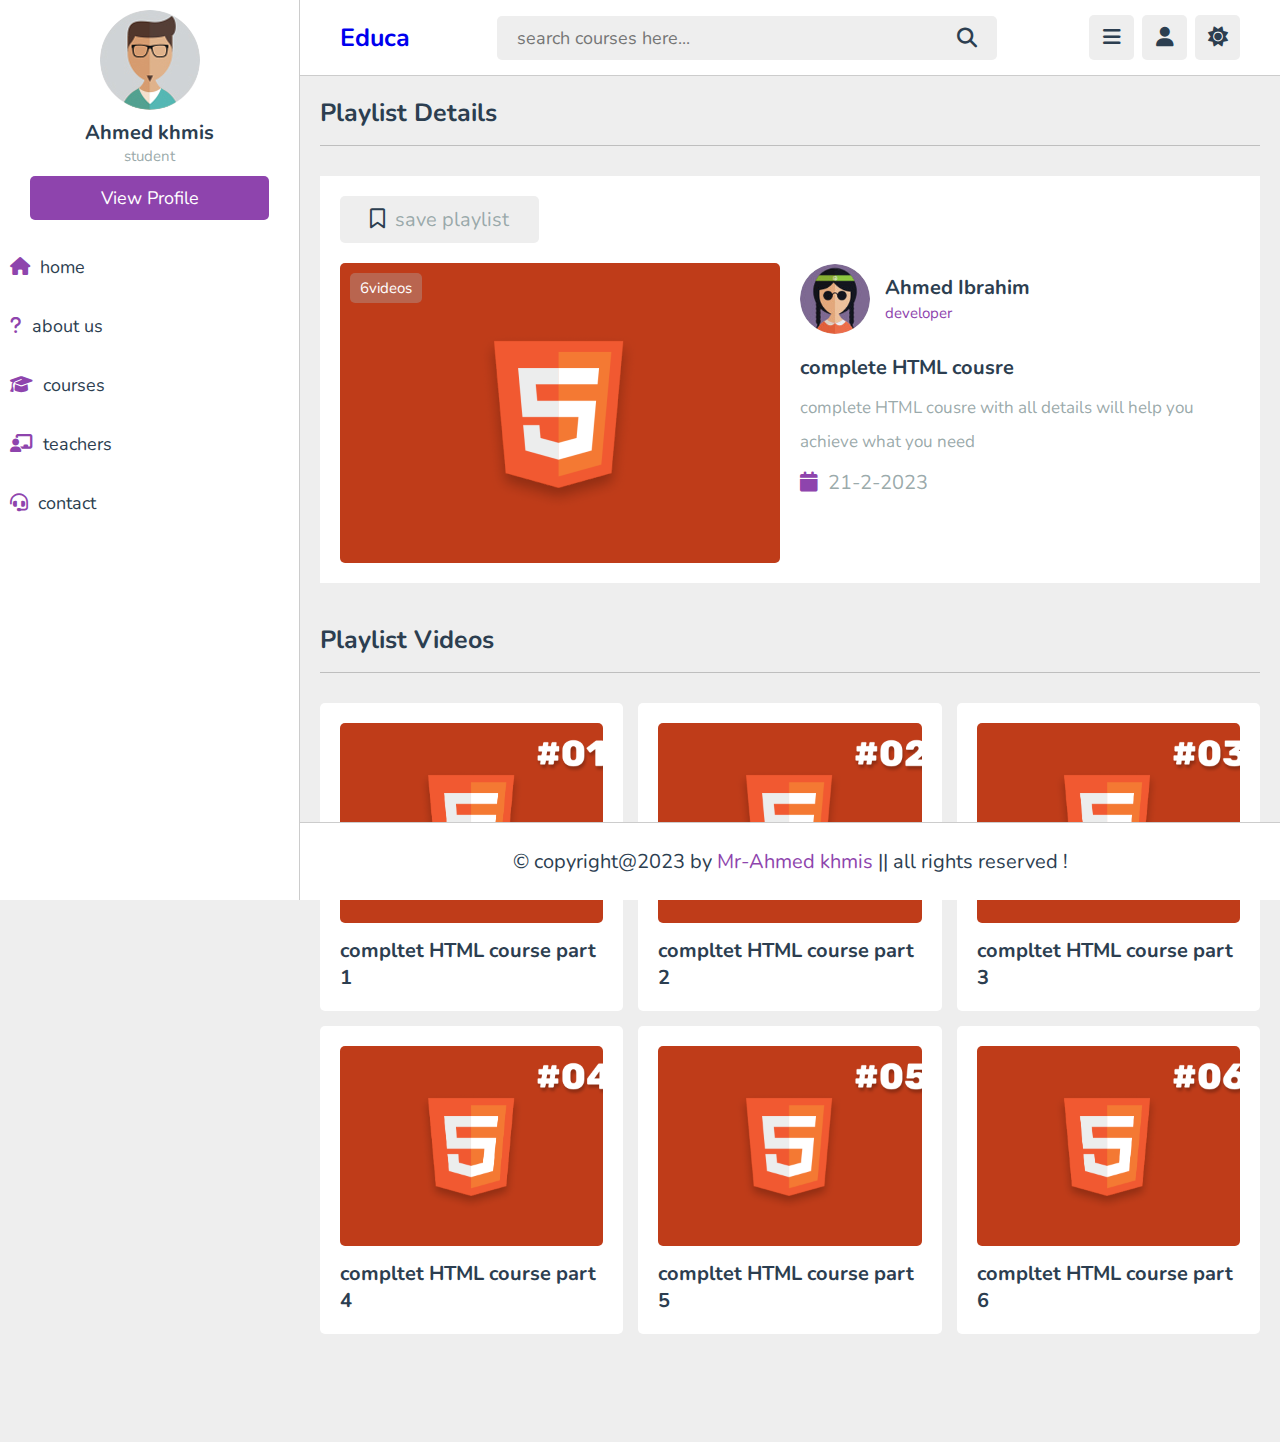
<file: playlist.html>
<!DOCTYPE html>
<html lang="en">
  <head>
    <meta charset="UTF-8" />
    <meta name="viewport" content="width=device-width, initial-scale=1.0" />
    <title>playlist</title>
    <!-- font awesome links  -->
    <link
      rel="stylesheet"
      href="https://cdnjs.cloudflare.com/ajax/libs/font-awesome/6.4.2/css/all.min.css"
    />
    <link rel="stylesheet" href="./style.css" />
    <link rel="preconnect" href="https://fonts.googleapis.com" />
    <link rel="preconnect" href="https://fonts.gstatic.com" crossorigin />
    <link
      href="https://fonts.googleapis.com/css2?family=Cairo&family=Nunito:ital,wght@0,300;1,200;1,300&family=Poppins:ital,wght@0,200;0,300;1,200&family=Roboto:ital,wght@0,300;1,300&family=Work+Sans:ital,wght@0,500;0,600;1,400;1,500&display=swap"
      rel="stylesheet"
    />
  </head>
  <body>
    <!-- header -->
    <header class="header">
      <section class="flex">
        <a href="home.html" class="logo">Educa</a>
        <form action="" method="post" class="search-form">
          <input
            type="text"
            name="search-box"
            placeholder="search courses here..."
            required
            maxlength="100"
          />
          <button
            type="submit"
            name="search-box"
            class="fas fa-search"
          ></button>
        </form>
        <div class="icons">
          <div id="menu-btn" class="fas fa-bars"></div>
          <div id="search-btn" class="fas fa-search"></div>
          <div id="user-btn" class="fas fa-user"></div>
          <div id="toggle-btn" class="fas fa-sun"></div>
        </div>
        <div class="profile">
          <img src="./desgin/images/pic-1.jpg" alt="" />
          <h3>Ahmed khmis</h3>
          <span>student</span>
          <a href="profile.html" class="btn">view profile</a>
          <div class="flex-btn">
            <a href="login.html" class="option-btn">login</a>
            <a href="register.html" class="option-btn">register</a>
          </div>
        </div>
      </section>
    </header>

    <!-- side bar -->
    <div class="side-bar">
      <div class="close-side-bar">
        <i class="fas fa-times"></i>
      </div>

      <div class="profile">
        <img src="./desgin/images/pic-1.jpg" alt="" />
        <h3>Ahmed khmis</h3>
        <span>student</span>
        <a href="profile.html" class="btn">view profile</a>
      </div>
      <nav class="navbar">
        <a href="home.html"><i class="fas fa-home"></i><span>home</span></a>
        <a href="about.html"
          ><i class="fas fa-question"></i><span>about us</span></a
        >
        <a href="courses.html"
          ><i class="fas fa-graduation-cap"></i><span>courses</span></a
        >
        <a href="teachers.html"
          ><i class="fas fa-chalkboard-user"></i><span>teachers</span></a
        >
        <a href="contact.html"
          ><i class="fas fa-headset"></i><span>contact</span></a
        >
      </nav>
    </div>

    <!-- playlist section -->
    <section class="playlist">
      <h1 class="heading">playlist details</h1>
      <div class="row">
        <div class="col">
          <form action="" method="post" class="save-list">
            <button type="submit" name="save-list">
              <i class="far fa-bookmark"></i><span>save playlist</span>
            </button>
            
          </form>
          <div class="thumb">
            <span>6videos</span>
            <img src="./desgin/images/thumb-1.png" alt=""  />
          </div>
        </div>

        <div class="col">
          <div class="tutor">
            <img src="./desgin/images/pic-2.jpg" alt="">
            <div>
              <h3>Ahmed Ibrahim</h3>
              <span>developer</span>
            </div>
          </div>
          <div class="details">
            <h3>complete HTML cousre</h3>
            <p>complete HTML cousre with all details will help you 
              achieve what you need</p>
              <div class="date"><i class="fas fa-calendar"></i><span>21-2-2023</span></div>
          </div>
        </div>

      </div>
    </section>



    <!-- video container section -->
    <section class="videos-container">
      <h1 class="heading">playlist videos</h1>
      <div class="box-container">
        <div class="box">
        <a href="watchvideo.html">
          <i class="fas fa-play"></i>
          <img src="./desgin/images/post-1-1.png" alt="">
          <h3>compltet HTML course part 1</h3>
        </a>
      </div>
      <div class="box">
        <a href="watchvideo.html">
          <i class="fas fa-play"></i>
          <img src="./desgin/images/post-1-2.png" alt="">
          <h3>compltet HTML course part 2</h3>
        </a>
        </div>
<div class="box">
  <a href="watchvideo.html">
          <i class="fas fa-play"></i>
          <img src="./desgin/images/post-1-3.png" alt="">
          <h3>compltet HTML course part 3</h3>
        </a>
</div>
        
<div class="box">
  <a href="watchvideo.html">
          <i class="fas fa-play"></i>
          <img src="./desgin/images/post-1-4.png" alt="">
          <h3>compltet HTML course part 4</h3>
        </a>
</div>
        <div class="box">
          <a href="watchvideo.html">
          <i class="fas fa-play"></i>
          <img src="./desgin/images/post-1-5.png" alt="">
          <h3>compltet HTML course part 5</h3>
        </a>
        </div>
        
        <div class="box">
          <a href="watchvideo.html">
          <i class="fas fa-play"></i>
          <img src="./desgin/images/post-1-6.png" alt="">
          <h3>compltet HTML course part 6</h3>
        </a>
        </div>
        

        
      </div>
    </section>

    <!-- footer section -->
    <footer class="footer">
      &copy; copyright@2023 by <span>Mr-Ahmed khmis </span>|| all rights
      reserved !
    </footer>

    <script src="./main.js"></script>
  </body>
</html>
</file>
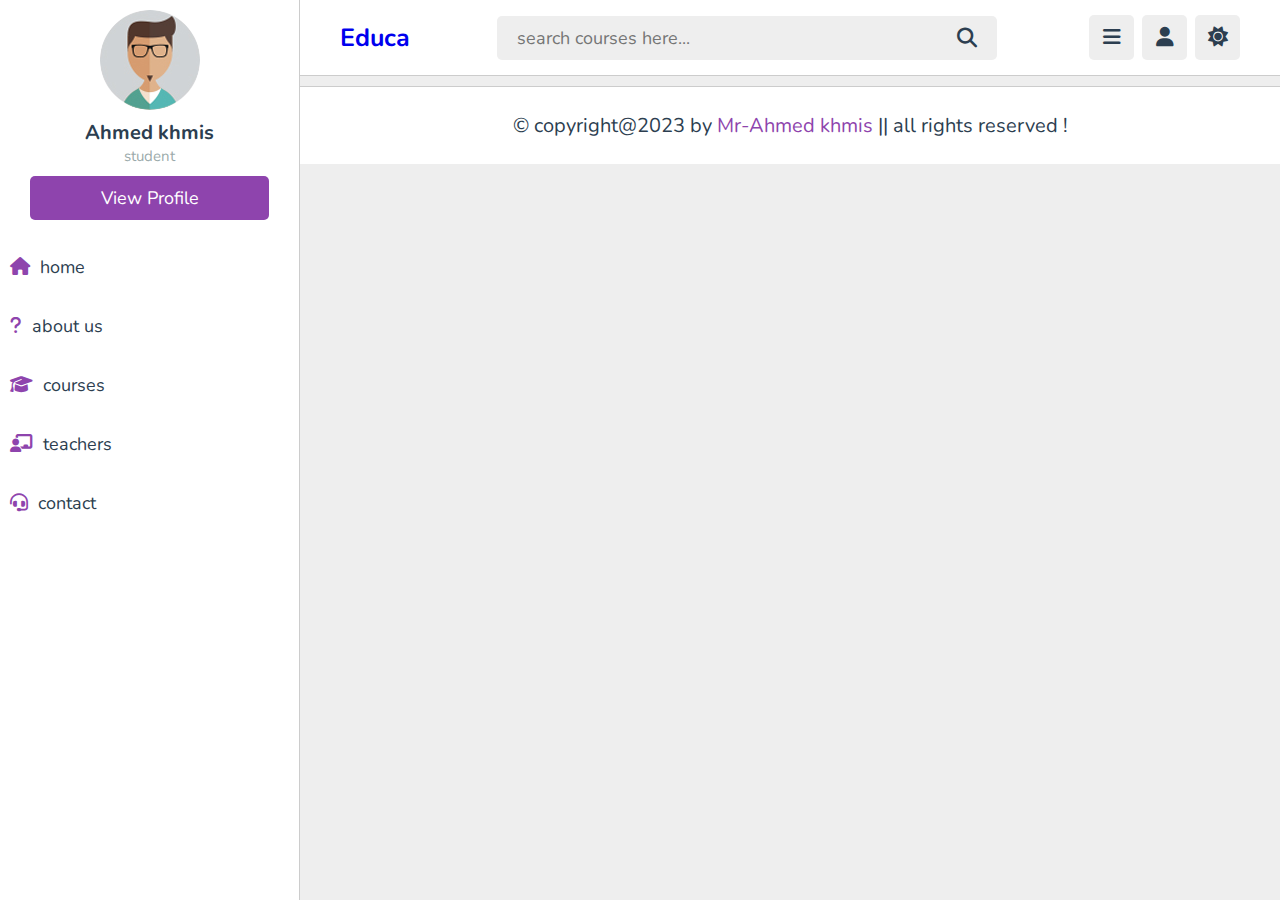
<file: profile.html>
<!DOCTYPE html>
<html lang="en">
  <head>
    <meta charset="UTF-8" />
    <meta name="viewport" content="width=device-width, initial-scale=1.0" />
    <title>profile</title>
    <!-- font awesome links  -->
    <link
      rel="stylesheet"
      href="https://cdnjs.cloudflare.com/ajax/libs/font-awesome/6.4.2/css/all.min.css"
    />
    <link rel="stylesheet" href="./style.css" />
    <link rel="preconnect" href="https://fonts.googleapis.com" />
    <link rel="preconnect" href="https://fonts.gstatic.com" crossorigin />
    <link
      href="https://fonts.googleapis.com/css2?family=Cairo&family=Nunito:ital,wght@0,300;1,200;1,300&family=Poppins:ital,wght@0,200;0,300;1,200&family=Roboto:ital,wght@0,300;1,300&family=Work+Sans:ital,wght@0,500;0,600;1,400;1,500&display=swap"
      rel="stylesheet"
    />
  </head>
  <body>
    <!-- header -->
    <header class="header">
      <section class="flex">
        <a href="home.html" class="logo">Educa</a>
        <form action="" method="post" class="search-form">
          <input
            type="text"
            name="search-box"
            placeholder="search courses here..."
            required
            maxlength="100"
          />
          <button
            type="submit"
            name="search-box"
            class="fas fa-search"
          ></button>
        </form>
        <div class="icons">
          <div id="menu-btn" class="fas fa-bars"></div>
          <div id="search-btn" class="fas fa-search"></div>
          <div id="user-btn" class="fas fa-user"></div>
          <div id="toggle-btn" class="fas fa-sun"></div>
        </div>
        <div class="profile">
          <img src="./desgin/images/pic-1.jpg" alt="" />
          <h3>Ahmed khmis</h3>
          <span>student</span>
          <a href="profile.html" class="btn">view profile</a>
          <div class="flex-btn">
            <a href="login.html" class="option-btn">login</a>
            <a href="register.html" class="option-btn">register</a>
          </div>
        </div>
      </section>
    </header>

    <!-- side bar -->
    <div class="side-bar">
     <div class="close-side-bar">
      <i class="fas fa-times"></i>
     </div>

      <div class="profile">
        <img src="./desgin/images/pic-1.jpg" alt="" />
        <h3>Ahmed khmis</h3>
        <span>student</span>
        <a href="profile.html" class="btn">view profile</a>
      </div>
      <nav class="navbar">
        <a href="home.html"><i class="fas fa-home"></i><span>home</span></a>
        <a href="about.html"><i class="fas fa-question"></i><span>about us</span></a>
        <a href="course.html"><i class="fas fa-graduation-cap"></i><span>courses</span></a>
        <a href="teachers.html"><i class="fas fa-chalkboard-user"></i><span>teachers</span></a>
        <a href="contact.html"><i class="fas fa-headset"></i><span>contact</span></a>
      </nav>
    </div>

    <!-- footer section -->
    <footer class="footer">
      &copy; copyright@2023 by <span>Mr-Ahmed khmis </span>|| all rights reserved !
    </footer>

    <script src="./main.js"></script>
  </body>
</html>
</file>
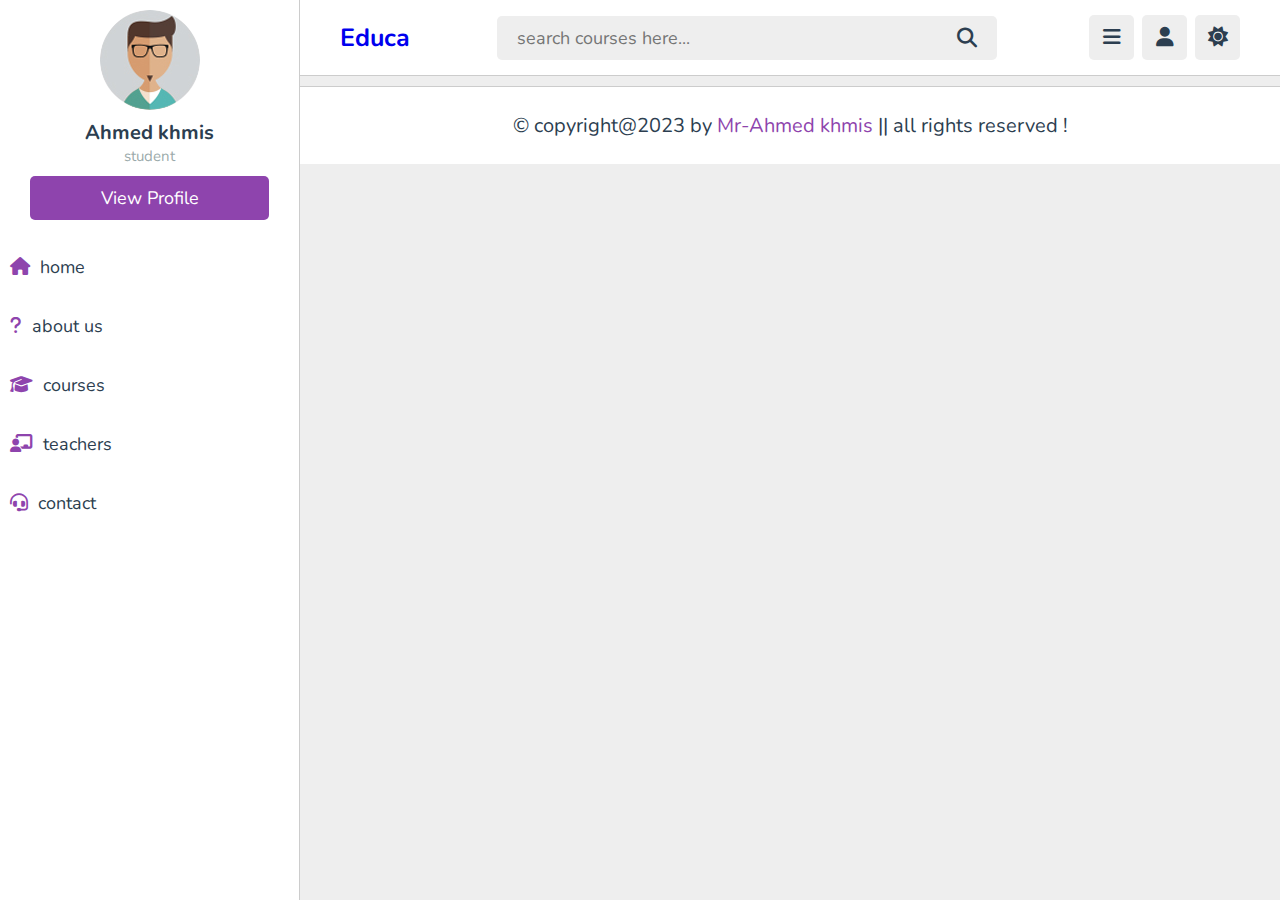
<file: register.html>
<!DOCTYPE html>
<html lang="en">
  <head>
    <meta charset="UTF-8" />
    <meta name="viewport" content="width=device-width, initial-scale=1.0" />
    <title>register</title>
    <!-- font awesome links  -->
    <link
      rel="stylesheet"
      href="https://cdnjs.cloudflare.com/ajax/libs/font-awesome/6.4.2/css/all.min.css"
    />
    <link rel="stylesheet" href="./style.css" />
    <link rel="preconnect" href="https://fonts.googleapis.com" />
    <link rel="preconnect" href="https://fonts.gstatic.com" crossorigin />
    <link
      href="https://fonts.googleapis.com/css2?family=Cairo&family=Nunito:ital,wght@0,300;1,200;1,300&family=Poppins:ital,wght@0,200;0,300;1,200&family=Roboto:ital,wght@0,300;1,300&family=Work+Sans:ital,wght@0,500;0,600;1,400;1,500&display=swap"
      rel="stylesheet"
    />
  </head>
  <body>
    <!-- header -->
    <header class="header">
      <section class="flex">
        <a href="home.html" class="logo">Educa</a>
        <form action="" method="post" class="search-form">
          <input
            type="text"
            name="search-box"
            placeholder="search courses here..."
            required
            maxlength="100"
          />
          <button
            type="submit"
            name="search-box"
            class="fas fa-search"
          ></button>
        </form>
        <div class="icons">
          <div id="menu-btn" class="fas fa-bars"></div>
          <div id="search-btn" class="fas fa-search"></div>
          <div id="user-btn" class="fas fa-user"></div>
          <div id="toggle-btn" class="fas fa-sun"></div>
        </div>
        <div class="profile">
          <img src="./desgin/images/pic-1.jpg" alt="" />
          <h3>Ahmed khmis</h3>
          <span>student</span>
          <a href="profile.html" class="btn">view profile</a>
          <div class="flex-btn">
            <a href="login.html" class="option-btn">login</a>
            <a href="register.html" class="option-btn">register</a>
          </div>
        </div>
      </section>
    </header>

    <!-- side bar -->
    <div class="side-bar">
     <div class="close-side-bar">
      <i class="fas fa-times"></i>
     </div>

      <div class="profile">
        <img src="./desgin/images/pic-1.jpg" alt="" />
        <h3>Ahmed khmis</h3>
        <span>student</span>
        <a href="profile.html" class="btn">view profile</a>
      </div>
      <nav class="navbar">
        <a href="home.html"><i class="fas fa-home"></i><span>home</span></a>
        <a href="about.html"><i class="fas fa-question"></i><span>about us</span></a>
        <a href="courses.html"><i class="fas fa-graduation-cap"></i><span>courses</span></a>
        <a href="teachers.html"><i class="fas fa-chalkboard-user"></i><span>teachers</span></a>
        <a href="contact.html"><i class="fas fa-headset"></i><span>contact</span></a>
      </nav>
    </div>

    <!-- footer section -->
    <footer class="footer">
      &copy; copyright@2023 by <span>Mr-Ahmed khmis </span>|| all rights reserved !
    </footer>

    <script src="./main.js"></script>
  </body>
</html>
</file>
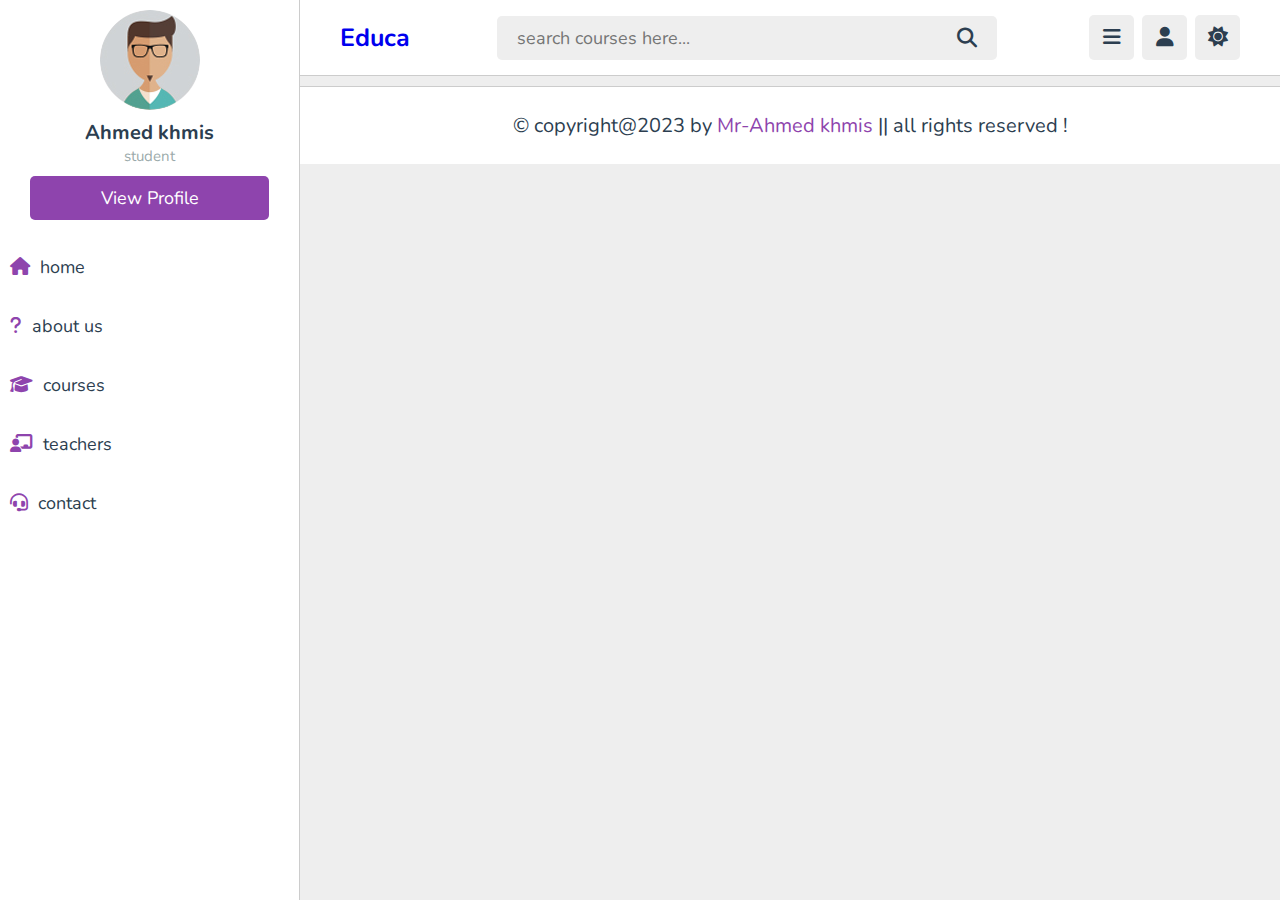
<file: teacherprofile.html>
<!DOCTYPE html>
<html lang="en">
  <head>
    <meta charset="UTF-8" />
    <meta name="viewport" content="width=device-width, initial-scale=1.0" />
    <title>tutor's profile</title>
    <!-- font awesome links  -->
    <link
      rel="stylesheet"
      href="https://cdnjs.cloudflare.com/ajax/libs/font-awesome/6.4.2/css/all.min.css"
    />
    <link rel="stylesheet" href="./style.css" />
    <link rel="preconnect" href="https://fonts.googleapis.com" />
    <link rel="preconnect" href="https://fonts.gstatic.com" crossorigin />
    <link
      href="https://fonts.googleapis.com/css2?family=Cairo&family=Nunito:ital,wght@0,300;1,200;1,300&family=Poppins:ital,wght@0,200;0,300;1,200&family=Roboto:ital,wght@0,300;1,300&family=Work+Sans:ital,wght@0,500;0,600;1,400;1,500&display=swap"
      rel="stylesheet"
    />
  </head>
  <body>
    <!-- header -->
    <header class="header">
      <section class="flex">
        <a href="home.html" class="logo">Educa</a>
        <form action="" method="post" class="search-form">
          <input
            type="text"
            name="search-box"
            placeholder="search courses here..."
            required
            maxlength="100"
          />
          <button
            type="submit"
            name="search-box"
            class="fas fa-search"
          ></button>
        </form>
        <div class="icons">
          <div id="menu-btn" class="fas fa-bars"></div>
          <div id="search-btn" class="fas fa-search"></div>
          <div id="user-btn" class="fas fa-user"></div>
          <div id="toggle-btn" class="fas fa-sun"></div>
        </div>
        <div class="profile">
          <img src="./desgin/images/pic-1.jpg" alt="" />
          <h3>Ahmed khmis</h3>
          <span>student</span>
          <a href="profile.html" class="btn">view profile</a>
          <div class="flex-btn">
            <a href="login.html" class="option-btn">login</a>
            <a href="register.html" class="option-btn">register</a>
          </div>
        </div>
      </section>
    </header>

    <!-- side bar -->
    <div class="side-bar">
     <div class="close-side-bar">
      <i class="fas fa-times"></i>
     </div>

      <div class="profile">
        <img src="./desgin/images/pic-1.jpg" alt="" />
        <h3>Ahmed khmis</h3>
        <span>student</span>
        <a href="profile.html" class="btn">view profile</a>
      </div>
      <nav class="navbar">
        <a href="home.html"><i class="fas fa-home"></i><span>home</span></a>
        <a href="about.html"><i class="fas fa-question"></i><span>about us</span></a>
        <a href="courses.html"><i class="fas fa-graduation-cap"></i><span>courses</span></a>
        <a href="teachers.html"><i class="fas fa-chalkboard-user"></i><span>teachers</span></a>
        <a href="contact.html"><i class="fas fa-headset"></i><span>contact</span></a>
      </nav>
    </div>

    <!-- footer section -->
    <footer class="footer">
      &copy; copyright@2023 by <span>Mr-Ahmed khmis </span>|| all rights reserved !
    </footer>

    <script src="./main.js"></script>
  </body>
</html>
</file>
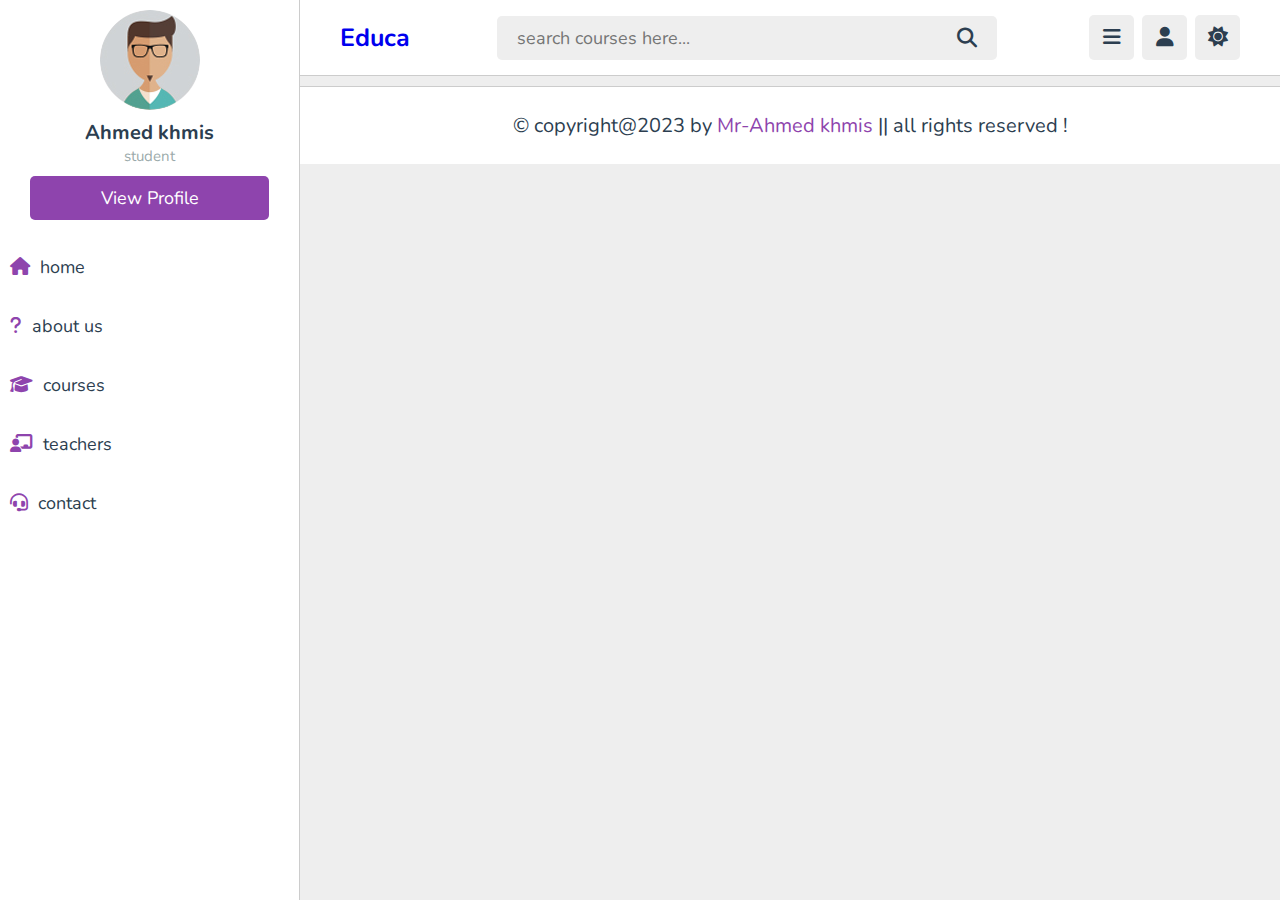
<file: teachers.html>
<!DOCTYPE html>
<html lang="en">
  <head>
    <meta charset="UTF-8" />
    <meta name="viewport" content="width=device-width, initial-scale=1.0" />
    <title>teachers</title>
    <!-- font awesome links  -->
    <link
      rel="stylesheet"
      href="https://cdnjs.cloudflare.com/ajax/libs/font-awesome/6.4.2/css/all.min.css"
    />
    <link rel="stylesheet" href="./style.css" />
    <link rel="preconnect" href="https://fonts.googleapis.com" />
    <link rel="preconnect" href="https://fonts.gstatic.com" crossorigin />
    <link
      href="https://fonts.googleapis.com/css2?family=Cairo&family=Nunito:ital,wght@0,300;1,200;1,300&family=Poppins:ital,wght@0,200;0,300;1,200&family=Roboto:ital,wght@0,300;1,300&family=Work+Sans:ital,wght@0,500;0,600;1,400;1,500&display=swap"
      rel="stylesheet"
    />
  </head>
  <body>
    <!-- header -->
    <header class="header">
      <section class="flex">
        <a href="home.html" class="logo">Educa</a>
        <form action="" method="post" class="search-form">
          <input
            type="text"
            name="search-box"
            placeholder="search courses here..."
            required
            maxlength="100"
          />
          <button
            type="submit"
            name="search-box"
            class="fas fa-search"
          ></button>
        </form>
        <div class="icons">
          <div id="menu-btn" class="fas fa-bars"></div>
          <div id="search-btn" class="fas fa-search"></div>
          <div id="user-btn" class="fas fa-user"></div>
          <div id="toggle-btn" class="fas fa-sun"></div>
        </div>
        <div class="profile">
          <img src="./desgin/images/pic-1.jpg" alt="" />
          <h3>Ahmed khmis</h3>
          <span>student</span>
          <a href="profile.html" class="btn">view profile</a>
          <div class="flex-btn">
            <a href="login.html" class="option-btn">login</a>
            <a href="register.html" class="option-btn">register</a>
          </div>
        </div>
      </section>
    </header>

    <!-- side bar -->
    <div class="side-bar">
     <div class="close-side-bar">
      <i class="fas fa-times"></i>
     </div>

      <div class="profile">
        <img src="./desgin/images/pic-1.jpg" alt="" />
        <h3>Ahmed khmis</h3>
        <span>student</span>
        <a href="profile.html" class="btn">view profile</a>
      </div>
      <nav class="navbar">
        <a href="home.html"><i class="fas fa-home"></i><span>home</span></a>
        <a href="about.html"><i class="fas fa-question"></i><span>about us</span></a>
        <a href="courses.html"><i class="fas fa-graduation-cap"></i><span>courses</span></a>
        <a href="teachers.html"><i class="fas fa-chalkboard-user"></i><span>teachers</span></a>
        <a href="contact.html"><i class="fas fa-headset"></i><span>contact</span></a>
      </nav>
    </div>

    <!-- footer section -->
    <footer class="footer">
      &copy; copyright@2023 by <span>Mr-Ahmed khmis </span>|| all rights reserved !
    </footer>

    <script src="./main.js"></script>
  </body>
</html>
</file>
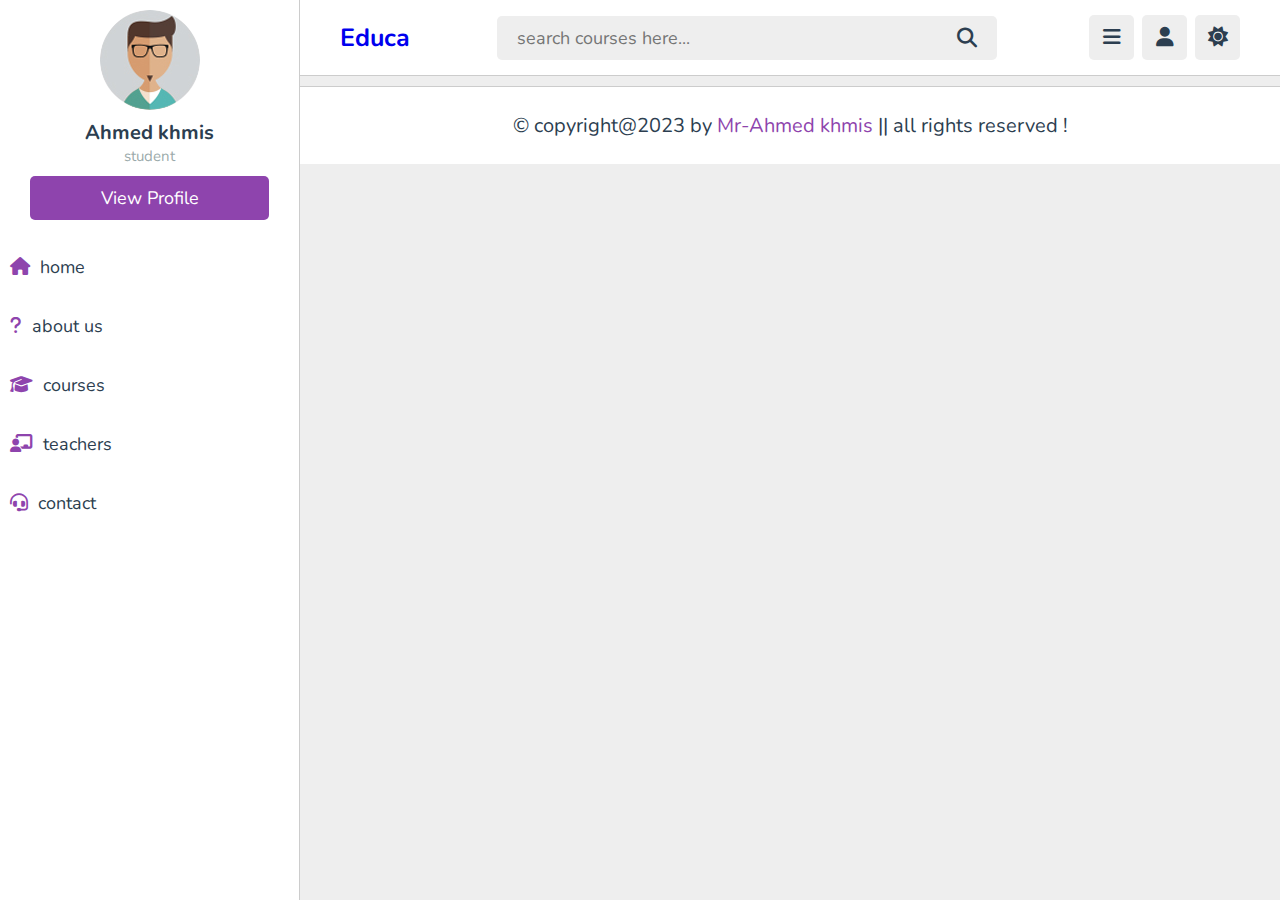
<file: update.html>
<!DOCTYPE html>
<html lang="en">
  <head>
    <meta charset="UTF-8" />
    <meta name="viewport" content="width=device-width, initial-scale=1.0" />
    <title>update profile</title>
    <!-- font awesome links  -->
    <link
      rel="stylesheet"
      href="https://cdnjs.cloudflare.com/ajax/libs/font-awesome/6.4.2/css/all.min.css"
    />
    <link rel="stylesheet" href="./style.css" />
    <link rel="preconnect" href="https://fonts.googleapis.com" />
    <link rel="preconnect" href="https://fonts.gstatic.com" crossorigin />
    <link
      href="https://fonts.googleapis.com/css2?family=Cairo&family=Nunito:ital,wght@0,300;1,200;1,300&family=Poppins:ital,wght@0,200;0,300;1,200&family=Roboto:ital,wght@0,300;1,300&family=Work+Sans:ital,wght@0,500;0,600;1,400;1,500&display=swap"
      rel="stylesheet"
    />
  </head>
  <body>
    <!-- header -->
    <header class="header">
      <section class="flex">
        <a href="home.html" class="logo">Educa</a>
        <form action="" method="post" class="search-form">
          <input
            type="text"
            name="search-box"
            placeholder="search courses here..."
            required
            maxlength="100"
          />
          <button
            type="submit"
            name="search-box"
            class="fas fa-search"
          ></button>
        </form>
        <div class="icons">
          <div id="menu-btn" class="fas fa-bars"></div>
          <div id="search-btn" class="fas fa-search"></div>
          <div id="user-btn" class="fas fa-user"></div>
          <div id="toggle-btn" class="fas fa-sun"></div>
        </div>
        <div class="profile">
          <img src="./desgin/images/pic-1.jpg" alt="" />
          <h3>Ahmed khmis</h3>
          <span>student</span>
          <a href="profile.html" class="btn">view profile</a>
          <div class="flex-btn">
            <a href="login.html" class="option-btn">login</a>
            <a href="register.html" class="option-btn">register</a>
          </div>
        </div>
      </section>
    </header>

    <!-- side bar -->
    <div class="side-bar">
     <div class="close-side-bar">
      <i class="fas fa-times"></i>
     </div>

      <div class="profile">
        <img src="./desgin/images/pic-1.jpg" alt="" />
        <h3>Ahmed khmis</h3>
        <span>student</span>
        <a href="profile.html" class="btn">view profile</a>
      </div>
      <nav class="navbar">
        <a href="home.html"><i class="fas fa-home"></i><span>home</span></a>
        <a href="about.html"><i class="fas fa-question"></i><span>about us</span></a>
        <a href="course.html"><i class="fas fa-graduation-cap"></i><span>courses</span></a>
        <a href="teachers.html"><i class="fas fa-chalkboard-user"></i><span>teachers</span></a>
        <a href="contact.html"><i class="fas fa-headset"></i><span>contact</span></a>
      </nav>
    </div>

    <!-- footer section -->
    <footer class="footer">
      &copy; copyright@2023 by <span>Mr-Ahmed khmis </span>|| all rights reserved !
    </footer>

    <script src="./main.js"></script>
  </body>
</html>
</file>
<file: style.css>
:root {
  --main-color: #8e44ad;
  --red: #e67e22;
  --orange: #d35400;
  --white: #fff;
  --black: #2c3e50;
  --light-color: #95a5a6f3;
  --light-bg: #eee;
  --border:.1rem solid rgba(0,0,0,.2);
}

* {
  font-family: 'Nunito', sans-serif;
   margin:0; padding:0;
   box-sizing: border-box;
   outline: none; border:none;
   text-decoration: none;
}

html::-webkit-scrollbar{
  width: 1rem;
  height: .5rem;
  
}
html::-webkit-scrollbar-track{
  background-color: transparent;
}
*::-webkit-scrollbar-thumb {
  background-color: var(--main-color);
}

html {
  font-size: 62.5%;
  /* 1 rem =10px */
  overflow-x: hidden;
}

body {
  background-color: var(--light-bg);
  padding-left: 30rem;
}
/* staring setting box */
/* .settings-box{
position: fixed;
width: 200px;
background-color:var(--light-color);
left:0;
top: 0;
min-height: 100vh;
z-index: 2000;
transition: 0.2s;


}
.settings-box.open{
  left:0;
}


.settings-box .fa-gear{
position: absolute;
right: 0;
}
.settings-box .settings-container{

} */



body.dark{
  --white:#222 ;
  --black:#fff ;
  --light-color: #aaa;
  --light-bg: #333;
  --border:.1rem solid rgba(255, 255, 255, 0.2);
}

body.active{
  padding-left: 0;

}

section {
  padding: 2rem;
  max-width: 1200px;
  margin: 0 auto;
}

.btn,
.option-btn,
.delete-btn,
.inline-btn,
.inline-option-btn,
.inline-delete-btn {
  border-radius: .5rem;
  padding: 1rem 3rem;
  font-size: 1.8rem;
  color: var(--white);
  text-transform: capitalize;
  cursor: pointer;
  margin-top: 1rem;
  text-align: center;
}

.btn,
.option-btn,
.delete-btn {
  display: block;
  width: 100%;
}

.inline-btn,
.inline-option-btn,
.inline-delete-btn {
  display: inline-block;

}

.btn,
.inline-btn {
  background-color: var(--main-color);
}

.option-btn,
.inline-option-btn {
  background-color: var(--orange);
}

.delete-btn,
.inline-delete-btn {
  background-color: var(--red);
}

.btn:hover,
.option-btn:hover,
.delete-btn:hover,
.inline-btn:hover,
.inline-option-btn:hover,
.inline-delete-btn:hover {
  background-color: var(--black);
  color: #fff;
}

.flex-btn {
  display: flex;
  gap: 1rem;
}
.heading{
    font-size: 2.5rem;
    color:var(--black);
    margin-bottom: 3rem;
    border-bottom: var(--border);
    padding-bottom: 1.5rem;
    text-transform: capitalize;
 }

.header {
  background-color: var(--white);
  border-bottom: var(--border);
  position: sticky;
  top: 0;
  right: 0;
  left: 0;
  z-index: 1000;
}

.header .flex {
  display: flex;
  padding: 1.5rem 4rem;
  position: relative;
  align-items: center;
  justify-content: space-between;

}

.header .flex .logo {
  font-size: 2.5rem;
  font-weight: bolder;
}

.header .flex .search-form {
  width: 50rem;
  border-radius: 5px;
  display: flex;
  align-items: center;
  gap: 2rem;
  background-color: var(--light-bg);
  padding: 1rem 2rem;
}

.header .flex .search-form input {
  width: 100%;
  background: none;
  font-size: 1.8rem;
  color: var(--black);
}

.header .flex .search-form button {
  font-size: 2rem;
  color: var(--black);
  cursor: pointer;
  background: none;

}

.header .flex .search-form button:hover {
  color: var(--main-color);

}

.header .icons div {
  font-size: 2rem;
  color: var(--black);
  border-radius: 0.5rem;
  height: 4.5rem;
  width: 4.5rem;
  cursor: pointer;
  line-height: 4.4rem;
  background-color: var(--light-bg);
  text-align: center;
  margin-left: 0.5rem;
}

.header .icons div:hover {
  background-color: var(--black);
  color: var(--white);
}

#search-btn {
  display: none;
}

.header .flex .profile {
  position: absolute;
  top: 120%;
  right: 2rem;
  background-color: var(--white);
  border-radius: 0.5rem;
  text-align: center;
  width: 30rem;
  /* note */
  transform-origin: top right;
  transform: scale(0);
  transition: 0.2s linear;
}

.header .flex .profile.active {
  transform: scale(1);
}


.header .flex .profile img {
  height: 10rem;
  width: 10rem;
  border-radius: 50%;
  object-fit: cover;
  margin-bottom: 0.5rem;


}

.header .flex .profile h3 {
  color: var(--black);
  font-size: 2rem;
}

.header .flex .profile span {
  color: var(--light-color);
  font-size: 1.5rem;
}
.side-bar{
  position: fixed;
  top: 0; left: 0;
  height: 100vh;
  width: 30rem;
  background-color:var(--white);
  border-right: var(--border);
  transition: .2s linear;
  z-index: 1200;
}
.side-bar .close-side-bar{
  text-align: right;
  padding: 2rem;
  padding-bottom: 0;
  display: none;
  }
  .side-bar .close-side-bar i{
    height: 4.5rem;
    width: 4.5rem;
    line-height: 4.4rem;
    font-size: 2rem;
    color: var(--white);
    background-color: var(--red);
    cursor: pointer;
    text-align: center;
    border-radius: 0.5rem;
  
  }
.side-bar .profile{
  padding: 1rem 3rem;
  text-align: center;
}
.side-bar .profile img{
  height: 10rem;
  width: 10rem;
  border-radius: 50%;
  object-fit: cover;
  margin-bottom: 0.5rem;
}
.side-bar .profile h3{
  color: var(--black);
  font-size: 2rem;
}
.side-bar .profile span{
  color: var(--light-color);
  font-size: 1.5rem;
}

.side-bar .navbar a{
display: block;
padding: 1rem;
margin: 1.5rem 0 ;
font-size: 1.8rem;
color: var(--black);
}
.side-bar .navbar a i{
  margin-right: 1rem;
  transition: 0.2s linear;
  color: var(--main-color);
}
.side-bar .navbar a:hover{
background-color: var(--light-bg);
margin-left: 1rem;
}
.side-bar .navbar a:hover i{
  margin-left: 2.5rem;
}
.side-bar.active{
  left: -31rem;
}


.side-bar .close-side-bar i:hover{
  background-color:var(--black);
}
.quick-select .box-container{
  display: grid;
  grid-template-columns: repeat(auto-fit,minmax(20rem,1fr));
  gap: 1.5rem;
  align-items: flex-start;
  justify-content: center;
}
.quick-select .box-container .box{
  border-radius: 0.5rem;
  background-color: var(--white);
  padding: 2rem;
}
.quick-select .box-container .box .title{
  font-size: 2rem;
  color: var(--black);

}
.quick-select .box-container .box p{
  line-height: 1.5rem;
  padding-top: 1.5rem;
  color: var(--light-color);
  font-size: 1.7rem;

}
.quick-select .box-container .box p span{
  color: var(--main-color);
}
.quick-select .box-container .tutor{
  text-align: center;

}
.quick-select .box-container .tutor p{
  padding-bottom: 1rem;
}
.quick-select .box-container .box .flex{
  display: flex;
  flex-wrap: wrap;
  gap: 1rem;
  padding-top: 2rem;
}
.quick-select .box-container .box .flex a{
  padding: 0.5rem 0.5rem;
  border-radius:0.5rem;
  font-size: 1.5rem;
  background-color: var(--light-bg);
}

.quick-select .box-container .box .flex a i{
  color: var(--main-color);
margin-right:1rem;
}
.quick-select .box-container .box .flex a span{
  color: var(--black);
font-weight: 400;
}
.quick-select .box-container .box .flex a:hover{
  background-color: var(--black);

}
.quick-select .box-container .box .flex a:hover i{
color: var(--white);
}
.quick-select .box-container .box .flex a:hover span{
  color: var(--white);
}
.courses .box-container{
  display: grid;
  grid-template-columns: repeat(auto-fit,minmax(20rem,1fr));
  gap: 1.5rem;
  align-items: flex-start;
  justify-content: center;
}
.courses .box-container .box{
  border-radius: 0.5rem;
  background-color: var(--white);
  padding: 2rem;
}
.courses .box-container .box .tutor{
display: flex;
margin-bottom: 2.5rem;
align-items: center;
gap: 2rem;
}
.courses .box-container .box .tutor img{
  width: 5rem;
  height: 5rem;
  border-radius: 50%;
  object-fit: cover;
}
.courses .box-container .box .tutor h3{
  font-size: 1.5rem;
  color: var(--black);
  margin-bottom: 0.2rem;
}
.courses .box-container .box .tutor span{
  font-size: 1.5rem;
}
.courses .box-container .box .title{
  font-size: 1.5rem;
  margin-top: 1rem;
}

.courses .box-container .box .thumb{
  width: 100%;
  border-radius: 0.5rem;
  height: 20rem;
  object-fit: cover;
}
.courses .more-btn{
  text-align: center;
  margin-top: 2rem;
}
.about .row{
  display: flex;
align-items: center;
gap: 1.5rem;
flex-wrap: wrap;
}
.about .row .image{
flex: 1 1 40rem;
}
.about .row .image img{
  width: 100%;
  height: 50rem;
}
.about .row .content{
  flex: 1 1 40rem;
  text-align: center;

}
.about .row .content h3{
  font-size: 2rem;
  color:var(--black);
}

.about .row .content p{
  line-height: 2;
  font-size:1.7rem ;
  color: var(--light-color);
  padding: 1rem 0;
}
.about .box-container{
margin-top: 3rem;
display: flex;
gap: 1.5rem;
flex-wrap: wrap;
}
.about .box-container .box{
  display: flex;
  flex: 1 1 20rem;
  background-color: var(--white);
  align-items: center;
  padding: 2rem;
  border-radius: 0.5px;
  gap: 1.5rem;
}
.about .box-container .box i{
  font-size: 3rem;
  color: var(--black);

}
.about .box-container .box h3{
  color: var(--main-color);
  font-size: 2rem;
}
.about .box-container .box span{
  font-size: 1.5rem;
  color: var(--light-color);
}
.reviews .box-container{
  display: grid;
  grid-template-columns: repeat(auto-fit ,minmax(27.5rem,1fr));
  gap: 1.5rem;
  align-items: flex-start;
  justify-content: center;

}
.reviews .box-container .box{
  border-radius: .5rem;
  padding: 2rem;
  background-color: var(--white);
  padding-top:1.5rem;

}
.reviews .box-container .box p{
  font-size: 1.7rem;
  color: var(--light-color);
}

.reviews .box-container .box .user{
  display: flex;
  align-items: center;
  gap: 1rem;
  margin-top: 1rem;
}
.reviews .box-container .box .user img{
  height: 5rem;
  width: 5rem;
  border-radius: 50%;
  object-fit: cover;
}
.reviews .box-container .box .user h3{
  font-size: 2rem;
  color: var(--black);
}
.reviews .box-container .box .user .stars i{
  color: var(--main-color);
  font-size: 1rem;
}

.playlist .row{
display: flex;
align-items: center;
gap: 2rem;
flex-wrap: wrap;
padding: 2rem;
background-color: var(--white);
}
.playlist .row .col{
  flex: 1 1 40rem;
}
.playlist .row .col .save-list button{
  font-size: 2rem;
  border-radius: 0.5rem;
  background-color: var(--light-bg);
  padding: 1rem 3rem;
  cursor: pointer;
  margin-bottom: 2rem;
}
.playlist .row .col .save-list button i{
  color: var(--black);
  margin-right: 1rem;
}
.playlist .row .col .save-list button span{
  color: var(--light-color);
}
.playlist .row .col .save-list button:hover{
  background-color: var(--black);
}
.playlist .row .col .save-list button:hover i{
  color: var(--white);
}
.playlist .row .col .save-list button:hover span{
  color: var(--white);
}
.playlist .row .col .thumb{
  position: relative;
  height: 30rem;
}
.playlist .row .col .thumb span{
  position: absolute;
  top: 1rem; left: 1rem;
  border-radius: .5rem;
  padding: .5rem 1rem;
  font-size: 1.5rem;
  color: #fff;
  background-color: #b0a6a662;


}
.playlist .row .col .thumb img{
  width: 100%;
  height: 100%;
  border-radius: 0.5rem;
  object-fit: cover;
}
.playlist .row .col .tutor{
  display: flex;
  align-items: center;
  gap: 1.5rem;

}
.playlist .row .col .tutor img{
  height: 7rem;
  width: 7rem;
  border-radius: 50%;
  object-fit: cover;
}
.playlist .row .col .tutor h3{
  font-size: 2rem;
  color: var(--black);
  margin-bottom: .2rem;
}
.playlist .row .col .tutor span{
  color: var(--main-color);
  font-size: 1.5rem;
}
.playlist .row .col .details{
  padding-top: 2rem;
}
.playlist .row .col .details h3{
  font-size: 2rem;
  color: var(--black);
}
.playlist .row .col .details p{
  padding: 1rem 0;
  line-height: 2;
  font-size: 1.7rem;
  color: var(--light-color);


}
.playlist .row .col .details .date{
  font-size: 2rem;
}
.playlist .row .col .details .date i{
  color: var(--main-color);
  margin-right: 1rem;
}
.playlist .row .col .details .date span{
  color: var(--light-color);
}
.videos-container .box-container{
  display: grid;
  grid-template-columns: repeat(auto-fit ,minmax(27.5rem,1fr));
  gap: 1.5rem;
  align-items: flex-start;
  justify-content: center;
}
.videos-container .box-container .box{
  position: relative;
  border-radius: 0.5rem;
  padding: 2rem;
  background-color: var(--white);

}
.videos-container .box-container .box img{
  height: 20rem;
  width: 100%;
  object-fit: cover;
  border-radius: 0.5rem;
}
.videos-container .box-container .box i{
  position: absolute;
  top: 2rem ;left: 2rem;right: 2rem;
  height: 20rem;
  background-color: #b0a6a662;
  display: none;
  align-items: center;
  justify-content: center;
  font-size: 4rem;
  color: var(--light-bg);
  border-radius: 0.5rem;

}
.videos-container .box-container .box:hover i{
  display: flex;
}

.videos-container .box-container .box h3{
  font-size: 2rem;
  color: var(--black);
  margin-top: 1rem;
}


























.footer{
  background-color: var(--white);
   border-top: var(--border);
   position: sticky;
   bottom: 0; left: 0; right: 0;
   text-align: center;
   font-size: 2rem;
   padding:2.5rem 2rem;
   color:var(--black);
   margin-top: 1rem;
   z-index: 1000;
  }
.footer span{
  color: var(--main-color);
}



































@media (max-width:1200px) {
  body{
    padding-left: 0;
    
  }
  .side-bar{
    transition: 0.2s linear;
    left: -30rem;

  }
  .side-bar.active{
    left: 0;
    box-shadow: 0 0 0 100vw rgb(0, 0, 0,.7);
  }
  .side-bar .close-side-bar{
    display: block;
  }
}


@media (max-width:991px) {
  html {
    font-size: 55%;
  }

}


@media(max-width:768px) {
  #search-btn {
    display: inline-block;
  }

  .header .flex .search-form {
    position: absolute;
    top: 99%;
    left: 0;
    right: 0;
    width: auto;
    border-top: var(--border);
    border-bottom: var(--border);
    background-color: var(--white);
    clip-path: polygon(0 0, 100% 0%, 100% 0, 0 0);
    transition: 0.2s;
  }

  .header .flex .search-form.active {
    clip-path: polygon(0 0, 100% 0%, 100% 100%, 0 100%);
  }
}

@media(max-width:450px) {
  html {
    font-size: 50%;
  }
  .heading{
    font-size: 2rem;
  }
  .flex-btn {
    flex-flow: column;
    gap: 0;
  }
  .about .row .image img{
    height: 30rem;
  }
  .playlist .row .col .thumb {
    height: 20rem;
  }
  .videos-container .box-container .box img{
    height: 30rem;

  }
}
</file>
